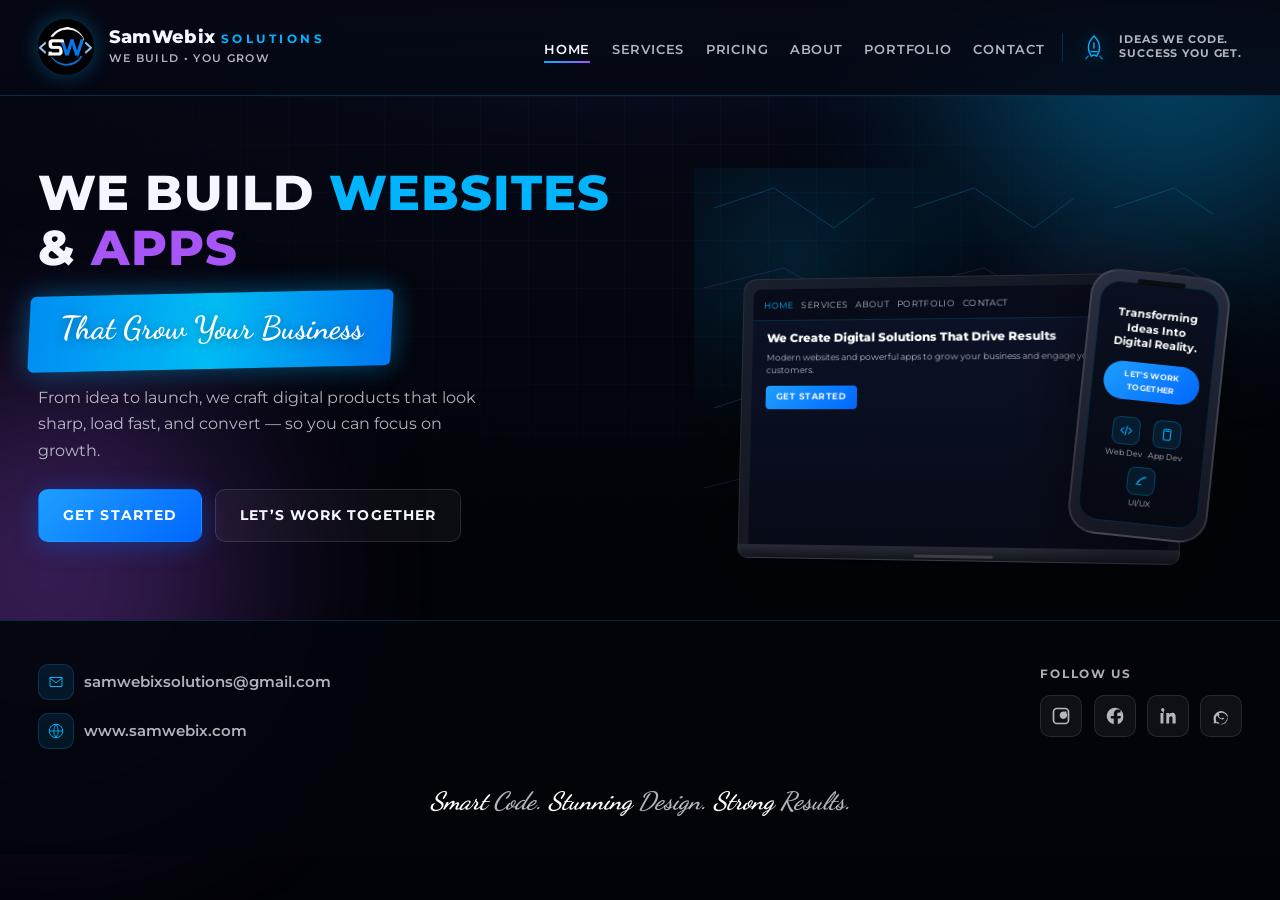
<file: index.html>
<!DOCTYPE html>
<html lang="en">
  <head>
    <meta charset="UTF-8" />
    <meta name="viewport" content="width=device-width, initial-scale=1.0" />
    <meta
      name="description"
      content="SamWebix Solutions — We build websites and apps that grow your business."
    />
    <meta name="theme-color" content="#050814" />
    <title>SamWebix Solutions | We Build • You Grow</title>
    <link rel="preconnect" href="https://fonts.googleapis.com" />
    <link rel="preconnect" href="https://fonts.gstatic.com" crossorigin />
    <link
      href="https://fonts.googleapis.com/css2?family=Dancing+Script:wght@600;700&family=Montserrat:ital,wght@0,400;0,500;0,600;0,700;0,800;1,400&display=swap"
      rel="stylesheet"
    />
    <link rel="stylesheet" href="assets/css/base.css" />
    <link rel="stylesheet" href="assets/css/home.css" />
    <link rel="icon" href="assets/images/logo.jpeg" type="image/jpeg" />
  </head>
  <body>
    <a class="skip-link" href="#main">Skip to content</a>

    <div class="bg-grid" aria-hidden="true"></div>
    <div class="bg-glow bg-glow--1" aria-hidden="true"></div>
    <div class="bg-glow bg-glow--2" aria-hidden="true"></div>

    <header class="site-header">
      <div class="container header-inner">
        <a class="brand" href="index.html" aria-label="SamWebix Solutions home">
          <img class="brand__logo" src="assets/images/logo.jpeg" width="56" height="56" alt="" />
          <div class="brand__text">
            <span class="brand__name">SamWebix <span class="brand__accent">SOLUTIONS</span></span>
            <span class="brand__tagline">WE BUILD • YOU GROW</span>
          </div>
        </a>

        <button
          type="button"
          class="nav-toggle"
          aria-expanded="false"
          aria-controls="site-nav"
          aria-label="Open menu"
        >
          <span></span><span></span><span></span>
        </button>

        <nav id="site-nav" class="site-nav" aria-label="Primary">
          <ul class="nav-list">
            <li><a href="index.html" aria-current="page">Home</a></li>
            <li><a href="services.html">Services</a></li>
            <li><a href="pricing.html">Pricing</a></li>
            <li><a href="about.html">About</a></li>
            <li><a href="portfolio.html">Portfolio</a></li>
            <li><a href="contact.html">Contact</a></li>
          </ul>
        </nav>

        <div class="header-rocket" aria-hidden="true">
          <svg class="header-rocket__icon" viewBox="0 0 24 24" fill="none" xmlns="http://www.w3.org/2000/svg">
            <path
              d="M12 2.5s4.8 4.5 4.8 10c0 2-.6 3.8-1.4 5.2l-1.2 2.2-2.2-1.1-2.2 1.1-1.2-2.2c-.8-1.4-1.4-3.2-1.4-5.2 0-5.5 4.8-10 4.8-10z"
              stroke="currentColor"
              stroke-width="1.2"
              stroke-linejoin="round"
            />
            <path d="M12 8.5V13M9.5 16h5" stroke="currentColor" stroke-width="1.2" stroke-linecap="round" />
            <path d="M7 20l-2 2M17 20l2 2" stroke="currentColor" stroke-width="1.2" stroke-linecap="round" opacity="0.7" />
          </svg>
          <p class="header-rocket__text">IDEAS WE CODE.<br />SUCCESS YOU GET.</p>
        </div>
      </div>
    </header>

    <main id="main">
      <section class="hero">
        <div class="container hero__grid">
          <div class="hero__copy">
            <h1 class="hero__title">
              WE BUILD <span class="text-cyan">WEBSITES</span> &amp;
              <span class="text-purple">APPS</span>
            </h1>
            <div class="hero__ribbon-wrap">
              <div class="hero__ribbon" role="presentation"></div>
              <p class="hero__script">That Grow Your Business</p>
            </div>
            <p class="hero__lead">
              From idea to launch, we craft digital products that look sharp, load fast, and convert —
              so you can focus on growth.
            </p>
            <div class="hero__actions">
              <a class="btn btn--primary btn--glow" href="contact.html">Get Started</a>
              <a class="btn btn--ghost" href="https://wa.me/919848948945?text=Hello%20SamWebix%20Solutions%2C%0A%0AI'm%20reaching%20out%20from%20your%20website%20and%20would%20like%20to%20discuss%20a%20project.%20Please%20let%20me%20know%20when%20you%20are%20available%20to%20connect.%0A%0AThank%20you." target="_blank" rel="noopener noreferrer"
                >Let’s Work Together</a
              >
            </div>
          </div>

          <div class="hero__devices" aria-label="Product preview">
            <div class="constellation" aria-hidden="true"></div>
            <div class="device-laptop">
              <div class="device-laptop__lid">
                <div class="device-laptop__screen">
                  <div class="mock-site">
                    <div class="mock-site__nav">
                      <span>Home</span><span>Services</span><span>About</span><span>Portfolio</span
                      ><span>Contact</span>
                    </div>
                    <div class="mock-site__body">
                      <h2 class="mock-site__h">We Create Digital Solutions That Drive Results</h2>
                      <p class="mock-site__p">
                        Modern websites and powerful apps to grow your business and engage your customers.
                      </p>
                      <span class="mock-site__cta">Get Started</span>
                    </div>
                  </div>
                </div>
              </div>
              <div class="device-laptop__base"></div>
            </div>

            <div class="device-phone">
              <div class="device-phone__frame">
                <div class="device-phone__notch"></div>
                <div class="device-phone__screen">
                  <p class="device-phone__headline">Transforming Ideas Into Digital Reality.</p>
                  <span class="device-phone__btn">Let’s Work Together</span>
                  <div class="device-phone__icons">
                    <div class="mini-svc">
                      <span class="mini-svc__ic mini-svc__ic--svg" aria-hidden="true">
                        <svg viewBox="0 0 16 16" fill="none">
                          <path d="M5 5L2 8l3 3M11 5l3 3-3 3M9 3l-2 10" stroke="currentColor" stroke-width="1.2" stroke-linecap="round" />
                        </svg>
                      </span>
                      <span>Web Dev</span>
                    </div>
                    <div class="mini-svc">
                      <span class="mini-svc__ic mini-svc__ic--svg" aria-hidden="true">
                        <svg viewBox="0 0 16 16" fill="none">
                          <rect x="4" y="2" width="8" height="12" rx="1.5" stroke="currentColor" stroke-width="1.2" />
                          <path d="M6 4h4" stroke="currentColor" stroke-width="1.2" stroke-linecap="round" />
                        </svg>
                      </span>
                      <span>App Dev</span>
                    </div>
                    <div class="mini-svc">
                      <span class="mini-svc__ic mini-svc__ic--svg" aria-hidden="true">
                        <svg viewBox="0 0 16 16" fill="none">
                          <path d="M3 12c3-6 6-8 10-9M3 12l2-4M5 12h3" stroke="currentColor" stroke-width="1.2" stroke-linecap="round" />
                        </svg>
                      </span>
                      <span>UI/UX</span>
                    </div>
                  </div>
                </div>
              </div>
            </div>
          </div>
        </div>
      </section>
    </main>

    <footer class="site-footer">
      <div class="container footer__grid">
        <div class="footer__contact">
          <a
            class="footer__link"
            href="mailto:samwebixsolutions@gmail.com?subject=Website%20inquiry%20%E2%80%93%20SamWebix%20Solutions&amp;body=Hello%20SamWebix%20Solutions%2C%0A%0AI'm%20writing%20via%20your%20website%20and%20would%20like%20to%20discuss%20a%20potential%20project%20(website%2C%20app%2C%20or%20design).%20Please%20reply%20at%20your%20convenience%20with%20next%20steps%20or%20available%20times%20for%20a%20brief%20call.%0A%0AThank%20you%2C"
          >
            <span class="footer__link-icon" aria-hidden="true">
              <svg viewBox="0 0 24 24" fill="none">
                <path d="M4 6h16v12H4V6z" stroke="currentColor" stroke-width="1.3" />
                <path d="M4 7l8 6 8-6" stroke="currentColor" stroke-width="1.3" stroke-linecap="round" />
              </svg>
            </span>
            samwebixsolutions@gmail.com
          </a>
          <a class="footer__link" href="https://www.samwebix.com/" target="_blank" rel="noopener noreferrer">
            <span class="footer__link-icon" aria-hidden="true">
              <svg viewBox="0 0 24 24" fill="none">
                <circle cx="12" cy="12" r="9" stroke="currentColor" stroke-width="1.3" />
                <path d="M3 12h18M12 3a15 15 0 010 18M12 3a15 15 0 000 18" stroke="currentColor" stroke-width="1.2" />
              </svg>
            </span>
            www.samwebix.com
          </a>
        </div>
        <div class="footer__social">
          <span class="footer__social-label">Follow us</span>
          <ul class="social-list">
            <li>
              <a href="https://www.instagram.com/samwebix?igsh=MXg0NHg5MmQ2bDRzcQ==" target="_blank" rel="noopener noreferrer" aria-label="Instagram"
                ><svg viewBox="0 0 24 24" fill="currentColor" aria-hidden="true">
                  <path
                    d="M7 2h10a5 5 0 015 5v10a5 5 0 01-5 5H7a5 5 0 01-5-5V7a5 5 0 015-5zm0 2a3 3 0 00-3 3v10a3 3 0 003 3h10a3 3 0 003-3V7a3 3 0 00-3-3H7zm5 3.5A4.5 4.5 0 1110.5 12 4.5 4.5 0 0112 7.5zM17.5 6.3a1.2 1.2 0 11-1.2 1.2 1.2 1.2 0 011.2-1.2z"
                  /></svg
              ></a>
            </li>
            <li>
              <a href="https://www.facebook.com/" target="_blank" rel="noopener noreferrer" aria-label="Facebook"
                ><svg viewBox="0 0 24 24" fill="currentColor" aria-hidden="true">
                  <path
                    d="M22 12a10 10 0 10-11.5 9.9v-7H7v-3h3.5V9.5c0-3.4 2-5.3 5.1-5.3 1.5 0 3 .3 3 .3v3.3h-1.7c-1.7 0-2.2 1-2.2 2.1V12H19l-.5 3h-3.1v7A10 10 0 0022 12z"
                  /></svg
              ></a>
            </li>
            <li>
              <a href="https://www.linkedin.com/" target="_blank" rel="noopener noreferrer" aria-label="LinkedIn"
                ><svg viewBox="0 0 24 24" fill="currentColor" aria-hidden="true">
                  <path
                    d="M6.5 8.5H3V21h3.5V8.5zM4.8 6.3a2 2 0 112-.1 2 2 0 01.1 2.1zM21 21h-3.6v-5.6c0-1.3 0-3-1.8-3-1.9 0-2.2 1.4-2.2 2.9V21H10V8.5h3.4v1.6h.1c.5-.9 1.6-1.9 3.4-1.9 3.6 0 4.3 2.4 4.3 5.5V21z"
                  /></svg
              ></a>
            </li>
            <li>
              <a href="https://wa.me/919848948945?text=Hello%20SamWebix%20Solutions%2C%0A%0AI'm%20reaching%20out%20from%20your%20website%20and%20would%20like%20to%20discuss%20a%20project.%20Please%20let%20me%20know%20when%20you%20are%20available%20to%20connect.%0A%0AThank%20you." target="_blank" rel="noopener noreferrer" aria-label="WhatsApp"
                ><svg viewBox="0 0 24 24" fill="currentColor" aria-hidden="true">
                  <path
                    d="M20.5 12.2A8.5 8.5 0 003.6 18L3 21l3.1-.6a8.4 8.4 0 004.7 1.4h.4a8.5 8.5 0 008.3-8.6zM12 20.2h-.3a7 7 0 01-3.6-1l-.3-.2-1.8.4.4-1.7-.2-.3a7 7 0 111.8 2.8zm4-5.5c-.2-.1-1.3-.7-1.5-.7s-.3-.1-.5.1-.6.7-.8.9-.3.2-.5.1a6.6 6.6 0 01-2-1.2 7.3 7.3 0 01-1.4-1.7c-.1-.3 0-.4.1-.5l.3-.3.4-.5c.1-.1.1-.3 0-.4l-.7-1.7c-.2-.5-.4-.4-.5-.4h-.4a1 1 0 00-.7.3 2.1 2.1 0 00-.7 1.6 3.7 3.7 0 00.8 2 8.5 8.5 0 003.8 3.4c.5.2.9.3 1.2.4a2.8 2.8 0 001.3 0c.4-.1 1.3-.5 1.5-1s.1-.9 0-1z"
                  /></svg
              ></a>
            </li>
          </ul>
        </div>
      </div>
      <p class="footer__tagline">
        <span class="footer__tagline-script"><span class="text-white">Smart</span> Code.</span>
        <span class="footer__tagline-script"><span class="text-white">Stunning</span> Design.</span>
        <span class="footer__tagline-script"><span class="text-white">Strong</span> Results.</span>
      </p>
    </footer>

    <script src="assets/js/main.js" defer></script>
  </body>
</html>
</file>
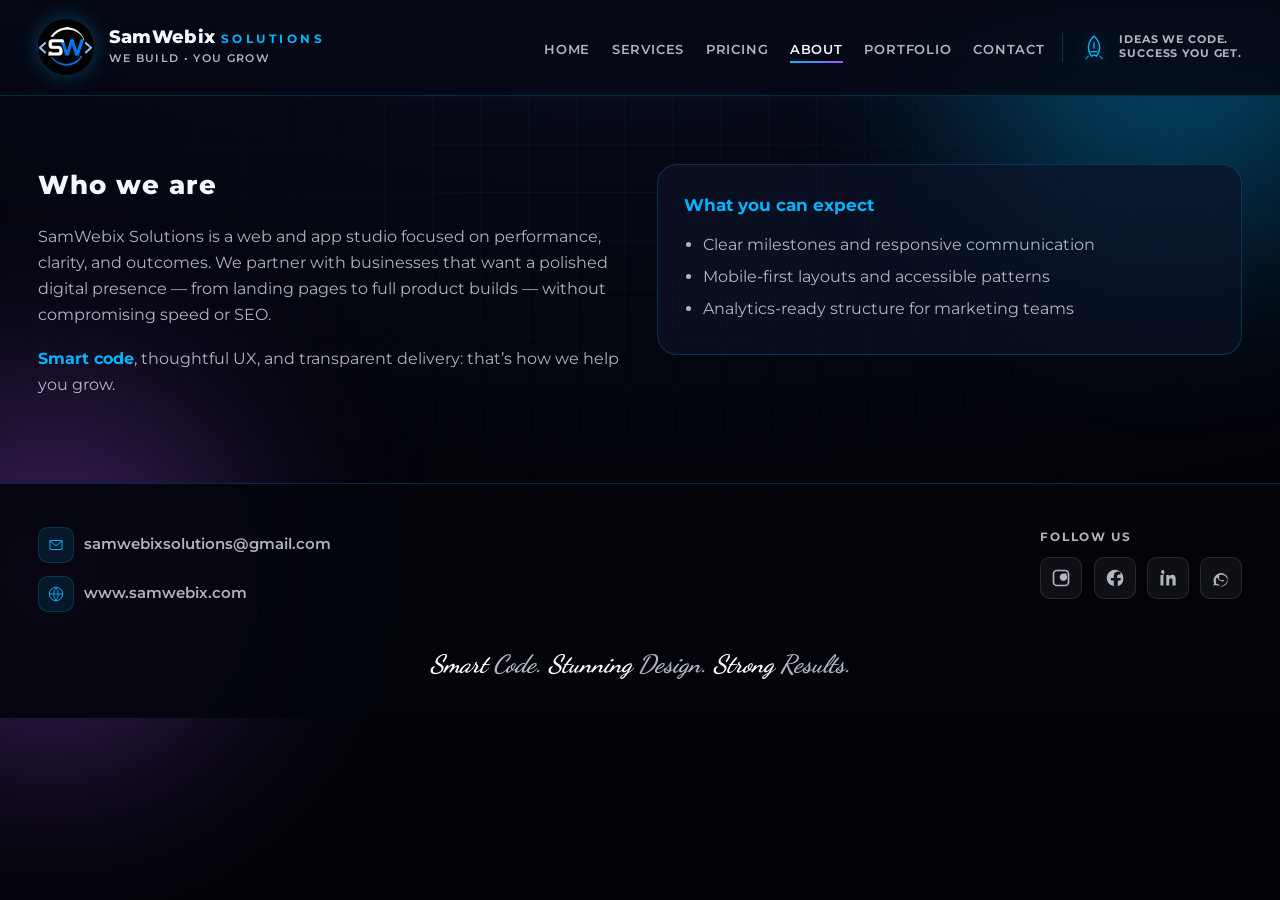
<file: about.html>
<!DOCTYPE html>
<html lang="en">
  <head>
    <meta charset="UTF-8" />
    <meta name="viewport" content="width=device-width, initial-scale=1.0" />
    <meta name="description" content="About SamWebix Solutions — web and app studio focused on performance and outcomes." />
    <meta name="theme-color" content="#050814" />
    <title>About | SamWebix Solutions</title>
    <link rel="preconnect" href="https://fonts.googleapis.com" />
    <link rel="preconnect" href="https://fonts.gstatic.com" crossorigin />
    <link
      href="https://fonts.googleapis.com/css2?family=Dancing+Script:wght@600;700&family=Montserrat:ital,wght@0,400;0,500;0,600;0,700;0,800;1,400&display=swap"
      rel="stylesheet"
    />
    <link rel="stylesheet" href="assets/css/base.css" />
    <link rel="stylesheet" href="assets/css/about.css" />
    <link rel="icon" href="assets/images/logo.jpeg" type="image/jpeg" />
  </head>
  <body>
    <a class="skip-link" href="#main">Skip to content</a>

    <div class="bg-grid" aria-hidden="true"></div>
    <div class="bg-glow bg-glow--1" aria-hidden="true"></div>
    <div class="bg-glow bg-glow--2" aria-hidden="true"></div>

    <header class="site-header">
      <div class="container header-inner">
        <a class="brand" href="index.html" aria-label="SamWebix Solutions home">
          <img class="brand__logo" src="assets/images/logo.jpeg" width="56" height="56" alt="" />
          <div class="brand__text">
            <span class="brand__name">SamWebix <span class="brand__accent">SOLUTIONS</span></span>
            <span class="brand__tagline">WE BUILD • YOU GROW</span>
          </div>
        </a>

        <button type="button" class="nav-toggle" aria-expanded="false" aria-controls="site-nav" aria-label="Open menu">
          <span></span><span></span><span></span>
        </button>

        <nav id="site-nav" class="site-nav" aria-label="Primary">
          <ul class="nav-list">
            <li><a href="index.html">Home</a></li>
            <li><a href="services.html">Services</a></li>
            <li><a href="pricing.html">Pricing</a></li>
            <li><a href="about.html" aria-current="page">About</a></li>
            <li><a href="portfolio.html">Portfolio</a></li>
            <li><a href="contact.html">Contact</a></li>
          </ul>
        </nav>

        <div class="header-rocket" aria-hidden="true">
          <svg class="header-rocket__icon" viewBox="0 0 24 24" fill="none" xmlns="http://www.w3.org/2000/svg">
            <path
              d="M12 2.5s4.8 4.5 4.8 10c0 2-.6 3.8-1.4 5.2l-1.2 2.2-2.2-1.1-2.2 1.1-1.2-2.2c-.8-1.4-1.4-3.2-1.4-5.2 0-5.5 4.8-10 4.8-10z"
              stroke="currentColor"
              stroke-width="1.2"
              stroke-linejoin="round"
            />
            <path d="M12 8.5V13M9.5 16h5" stroke="currentColor" stroke-width="1.2" stroke-linecap="round" />
            <path d="M7 20l-2 2M17 20l2 2" stroke="currentColor" stroke-width="1.2" stroke-linecap="round" opacity="0.7" />
          </svg>
          <p class="header-rocket__text">IDEAS WE CODE.<br />SUCCESS YOU GET.</p>
        </div>
      </div>
    </header>

    <main id="main">
      <section class="section about">
        <div class="container about__grid">
          <div>
            <h1 class="section__heading">Who we are</h1>
            <p class="about__p">
              SamWebix Solutions is a web and app studio focused on performance, clarity, and outcomes. We partner
              with businesses that want a polished digital presence — from landing pages to full product builds —
              without compromising speed or SEO.
            </p>
            <p class="about__p">
              <strong class="text-cyan">Smart code</strong>, thoughtful UX, and transparent delivery: that’s how we
              help you grow.
            </p>
          </div>
          <div class="about__panel">
            <h2 class="about__panel-title">What you can expect</h2>
            <ul class="about__list">
              <li>Clear milestones and responsive communication</li>
              <li>Mobile-first layouts and accessible patterns</li>
              <li>Analytics-ready structure for marketing teams</li>
            </ul>
          </div>
        </div>
      </section>
    </main>

    <footer class="site-footer">
      <div class="container footer__grid">
        <div class="footer__contact">
          <a
            class="footer__link"
            href="mailto:samwebixsolutions@gmail.com?subject=Website%20inquiry%20%E2%80%93%20SamWebix%20Solutions&amp;body=Hello%20SamWebix%20Solutions%2C%0A%0AI'm%20writing%20via%20your%20website%20and%20would%20like%20to%20discuss%20a%20potential%20project%20(website%2C%20app%2C%20or%20design).%20Please%20reply%20at%20your%20convenience%20with%20next%20steps%20or%20available%20times%20for%20a%20brief%20call.%0A%0AThank%20you%2C"
          >
            <span class="footer__link-icon" aria-hidden="true">
              <svg viewBox="0 0 24 24" fill="none">
                <path d="M4 6h16v12H4V6z" stroke="currentColor" stroke-width="1.3" />
                <path d="M4 7l8 6 8-6" stroke="currentColor" stroke-width="1.3" stroke-linecap="round" />
              </svg>
            </span>
            samwebixsolutions@gmail.com
          </a>
          <a class="footer__link" href="https://www.samwebix.com/" target="_blank" rel="noopener noreferrer">
            <span class="footer__link-icon" aria-hidden="true">
              <svg viewBox="0 0 24 24" fill="none">
                <circle cx="12" cy="12" r="9" stroke="currentColor" stroke-width="1.3" />
                <path d="M3 12h18M12 3a15 15 0 010 18M12 3a15 15 0 000 18" stroke="currentColor" stroke-width="1.2" />
              </svg>
            </span>
            www.samwebix.com
          </a>
        </div>
        <div class="footer__social">
          <span class="footer__social-label">Follow us</span>
          <ul class="social-list">
            <li>
              <a href="https://www.instagram.com/" target="_blank" rel="noopener noreferrer" aria-label="Instagram"
                ><svg viewBox="0 0 24 24" fill="currentColor" aria-hidden="true">
                  <path
                    d="M7 2h10a5 5 0 015 5v10a5 5 0 01-5 5H7a5 5 0 01-5-5V7a5 5 0 015-5zm0 2a3 3 0 00-3 3v10a3 3 0 003 3h10a3 3 0 003-3V7a3 3 0 00-3-3H7zm5 3.5A4.5 4.5 0 1110.5 12 4.5 4.5 0 0112 7.5zM17.5 6.3a1.2 1.2 0 11-1.2 1.2 1.2 1.2 0 011.2-1.2z"
                  /></svg
              ></a>
            </li>
            <li>
              <a href="https://www.facebook.com/" target="_blank" rel="noopener noreferrer" aria-label="Facebook"
                ><svg viewBox="0 0 24 24" fill="currentColor" aria-hidden="true">
                  <path
                    d="M22 12a10 10 0 10-11.5 9.9v-7H7v-3h3.5V9.5c0-3.4 2-5.3 5.1-5.3 1.5 0 3 .3 3 .3v3.3h-1.7c-1.7 0-2.2 1-2.2 2.1V12H19l-.5 3h-3.1v7A10 10 0 0022 12z"
                  /></svg
              ></a>
            </li>
            <li>
              <a href="https://www.linkedin.com/" target="_blank" rel="noopener noreferrer" aria-label="LinkedIn"
                ><svg viewBox="0 0 24 24" fill="currentColor" aria-hidden="true">
                  <path
                    d="M6.5 8.5H3V21h3.5V8.5zM4.8 6.3a2 2 0 112-.1 2 2 0 01.1 2.1zM21 21h-3.6v-5.6c0-1.3 0-3-1.8-3-1.9 0-2.2 1.4-2.2 2.9V21H10V8.5h3.4v1.6h.1c.5-.9 1.6-1.9 3.4-1.9 3.6 0 4.3 2.4 4.3 5.5V21z"
                  /></svg
              ></a>
            </li>
            <li>
              <a href="https://wa.me/919848948945?text=Hello%20SamWebix%20Solutions%2C%0A%0AI'm%20reaching%20out%20from%20your%20website%20and%20would%20like%20to%20discuss%20a%20project.%20Please%20let%20me%20know%20when%20you%20are%20available%20to%20connect.%0A%0AThank%20you." target="_blank" rel="noopener noreferrer" aria-label="WhatsApp"
                ><svg viewBox="0 0 24 24" fill="currentColor" aria-hidden="true">
                  <path
                    d="M20.5 12.2A8.5 8.5 0 003.6 18L3 21l3.1-.6a8.4 8.4 0 004.7 1.4h.4a8.5 8.5 0 008.3-8.6zM12 20.2h-.3a7 7 0 01-3.6-1l-.3-.2-1.8.4.4-1.7-.2-.3a7 7 0 111.8 2.8zm4-5.5c-.2-.1-1.3-.7-1.5-.7s-.3-.1-.5.1-.6.7-.8.9-.3.2-.5.1a6.6 6.6 0 01-2-1.2 7.3 7.3 0 01-1.4-1.7c-.1-.3 0-.4.1-.5l.3-.3.4-.5c.1-.1.1-.3 0-.4l-.7-1.7c-.2-.5-.4-.4-.5-.4h-.4a1 1 0 00-.7.3 2.1 2.1 0 00-.7 1.6 3.7 3.7 0 00.8 2 8.5 8.5 0 003.8 3.4c.5.2.9.3 1.2.4a2.8 2.8 0 001.3 0c.4-.1 1.3-.5 1.5-1s.1-.9 0-1z"
                  /></svg
              ></a>
            </li>
          </ul>
        </div>
      </div>
      <p class="footer__tagline">
        <span class="footer__tagline-script"><span class="text-white">Smart</span> Code.</span>
        <span class="footer__tagline-script"><span class="text-white">Stunning</span> Design.</span>
        <span class="footer__tagline-script"><span class="text-white">Strong</span> Results.</span>
      </p>
    </footer>

    <script src="assets/js/main.js" defer></script>
  </body>
</html>
</file>
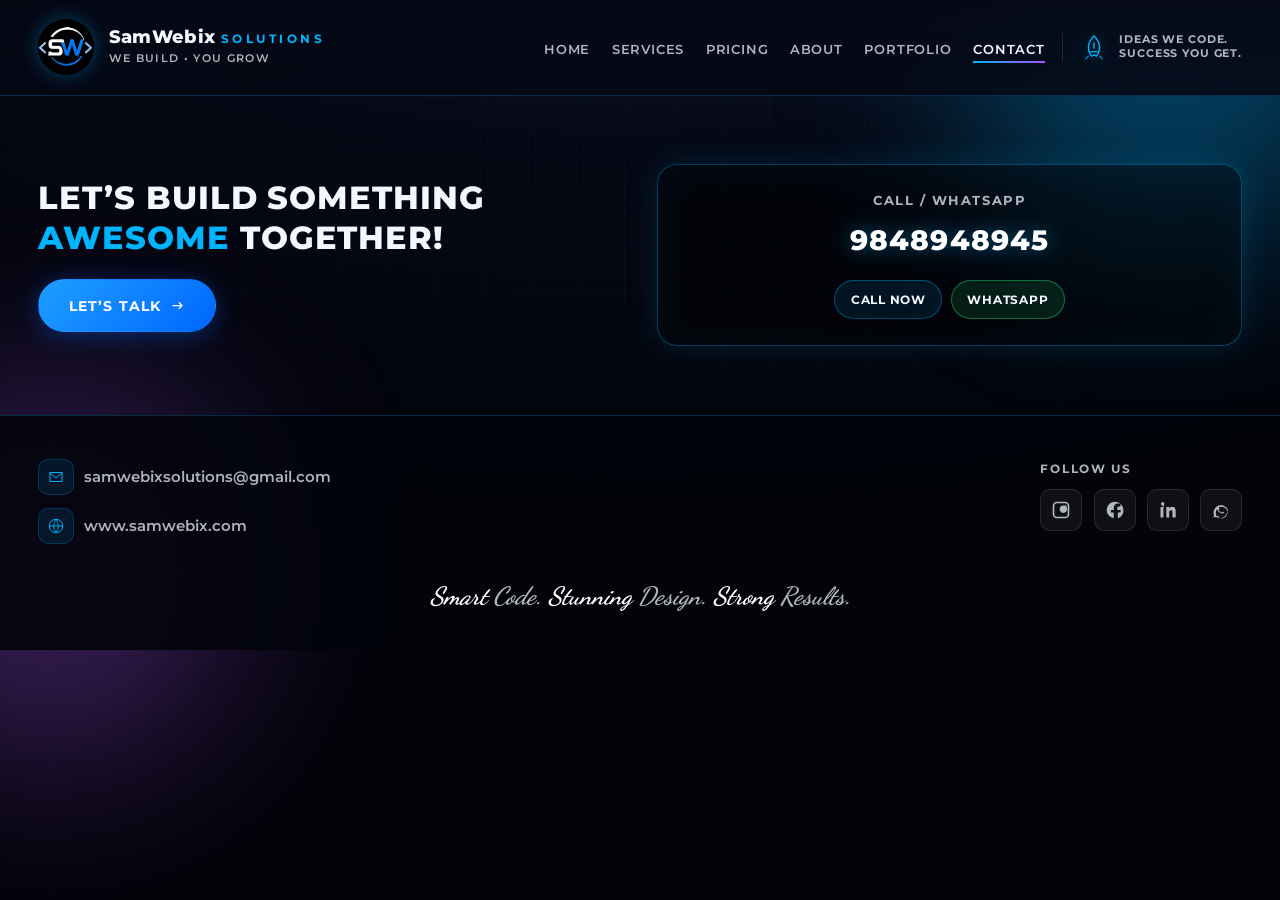
<file: contact.html>
<!DOCTYPE html>
<html lang="en">
  <head>
    <meta charset="UTF-8" />
    <meta name="viewport" content="width=device-width, initial-scale=1.0" />
    <meta name="description" content="Contact SamWebix — call, WhatsApp, or email to start your project." />
    <meta name="theme-color" content="#050814" />
    <title>Contact | SamWebix Solutions</title>
    <link rel="preconnect" href="https://fonts.googleapis.com" />
    <link rel="preconnect" href="https://fonts.gstatic.com" crossorigin />
    <link
      href="https://fonts.googleapis.com/css2?family=Dancing+Script:wght@600;700&family=Montserrat:ital,wght@0,400;0,500;0,600;0,700;0,800;1,400&display=swap"
      rel="stylesheet"
    />
    <link rel="stylesheet" href="assets/css/base.css" />
    <link rel="stylesheet" href="assets/css/contact.css" />
    <link rel="icon" href="assets/images/logo.jpeg" type="image/jpeg" />
  </head>
  <body>
    <a class="skip-link" href="#main">Skip to content</a>

    <div class="bg-grid" aria-hidden="true"></div>
    <div class="bg-glow bg-glow--1" aria-hidden="true"></div>
    <div class="bg-glow bg-glow--2" aria-hidden="true"></div>

    <header class="site-header">
      <div class="container header-inner">
        <a class="brand" href="index.html" aria-label="SamWebix Solutions home">
          <img class="brand__logo" src="assets/images/logo.jpeg" width="56" height="56" alt="" />
          <div class="brand__text">
            <span class="brand__name">SamWebix <span class="brand__accent">SOLUTIONS</span></span>
            <span class="brand__tagline">WE BUILD • YOU GROW</span>
          </div>
        </a>

        <button type="button" class="nav-toggle" aria-expanded="false" aria-controls="site-nav" aria-label="Open menu">
          <span></span><span></span><span></span>
        </button>

        <nav id="site-nav" class="site-nav" aria-label="Primary">
          <ul class="nav-list">
            <li><a href="index.html">Home</a></li>
            <li><a href="services.html">Services</a></li>
            <li><a href="pricing.html">Pricing</a></li>
            <li><a href="about.html">About</a></li>
            <li><a href="portfolio.html">Portfolio</a></li>
            <li><a href="contact.html" aria-current="page">Contact</a></li>
          </ul>
        </nav>

        <div class="header-rocket" aria-hidden="true">
          <svg class="header-rocket__icon" viewBox="0 0 24 24" fill="none" xmlns="http://www.w3.org/2000/svg">
            <path
              d="M12 2.5s4.8 4.5 4.8 10c0 2-.6 3.8-1.4 5.2l-1.2 2.2-2.2-1.1-2.2 1.1-1.2-2.2c-.8-1.4-1.4-3.2-1.4-5.2 0-5.5 4.8-10 4.8-10z"
              stroke="currentColor"
              stroke-width="1.2"
              stroke-linejoin="round"
            />
            <path d="M12 8.5V13M9.5 16h5" stroke="currentColor" stroke-width="1.2" stroke-linecap="round" />
            <path d="M7 20l-2 2M17 20l2 2" stroke="currentColor" stroke-width="1.2" stroke-linecap="round" opacity="0.7" />
          </svg>
          <p class="header-rocket__text">IDEAS WE CODE.<br />SUCCESS YOU GET.</p>
        </div>
      </div>
    </header>

    <main id="main">
      <section class="section cta">
        <div class="container cta__grid">
          <div class="cta__primary">
            <h1 class="cta__title">LET’S BUILD SOMETHING <span class="text-cyan">AWESOME</span> TOGETHER!</h1>
            <div class="cta__row">
              <a
                class="btn btn--primary btn--pill btn--glow"
                href="mailto:samwebixsolutions@gmail.com?subject=Website%20inquiry%20%E2%80%93%20SamWebix%20Solutions&amp;body=Hello%20SamWebix%20Solutions%2C%0A%0AI'm%20writing%20via%20your%20website%20and%20would%20like%20to%20discuss%20a%20potential%20project%20(website%2C%20app%2C%20or%20design).%20Please%20reply%20at%20your%20convenience%20with%20next%20steps%20or%20available%20times%20for%20a%20brief%20call.%0A%0AThank%20you%2C"
              >
                LET’S TALK
                <svg class="btn__arrow" viewBox="0 0 20 20" fill="none" aria-hidden="true">
                  <path
                    d="M4 10h12M12 6l4 4-4 4"
                    stroke="currentColor"
                    stroke-width="1.6"
                    stroke-linecap="round"
                    stroke-linejoin="round"
                  />
                </svg>
              </a>
            </div>
          </div>
          <div class="cta__phone-card">
            <p class="cta__phone-label">Call / WhatsApp</p>
            <a class="cta__phone-number" href="tel:+919848948945">9848948945</a>
            <div class="cta__phone-actions">
              <a class="link-chip" href="tel:+919848948945">Call now</a>
              <a class="link-chip link-chip--wa" href="https://wa.me/919848948945?text=Hello%20SamWebix%20Solutions%2C%0A%0AI'm%20reaching%20out%20from%20your%20website%20and%20would%20like%20to%20discuss%20a%20project.%20Please%20let%20me%20know%20when%20you%20are%20available%20to%20connect.%0A%0AThank%20you." target="_blank" rel="noopener noreferrer"
                >WhatsApp</a
              >
            </div>
          </div>
        </div>
      </section>
    </main>

    <footer class="site-footer">
      <div class="container footer__grid">
        <div class="footer__contact">
          <a
            class="footer__link"
            href="mailto:samwebixsolutions@gmail.com?subject=Website%20inquiry%20%E2%80%93%20SamWebix%20Solutions&amp;body=Hello%20SamWebix%20Solutions%2C%0A%0AI'm%20writing%20via%20your%20website%20and%20would%20like%20to%20discuss%20a%20potential%20project%20(website%2C%20app%2C%20or%20design).%20Please%20reply%20at%20your%20convenience%20with%20next%20steps%20or%20available%20times%20for%20a%20brief%20call.%0A%0AThank%20you%2C"
          >
            <span class="footer__link-icon" aria-hidden="true">
              <svg viewBox="0 0 24 24" fill="none">
                <path d="M4 6h16v12H4V6z" stroke="currentColor" stroke-width="1.3" />
                <path d="M4 7l8 6 8-6" stroke="currentColor" stroke-width="1.3" stroke-linecap="round" />
              </svg>
            </span>
            samwebixsolutions@gmail.com
          </a>
          <a class="footer__link" href="https://www.samwebix.com/" target="_blank" rel="noopener noreferrer">
            <span class="footer__link-icon" aria-hidden="true">
              <svg viewBox="0 0 24 24" fill="none">
                <circle cx="12" cy="12" r="9" stroke="currentColor" stroke-width="1.3" />
                <path d="M3 12h18M12 3a15 15 0 010 18M12 3a15 15 0 000 18" stroke="currentColor" stroke-width="1.2" />
              </svg>
            </span>
            www.samwebix.com
          </a>
        </div>
        <div class="footer__social">
          <span class="footer__social-label">Follow us</span>
          <ul class="social-list">
            <li>
              <a href="https://www.instagram.com/" target="_blank" rel="noopener noreferrer" aria-label="Instagram"
                ><svg viewBox="0 0 24 24" fill="currentColor" aria-hidden="true">
                  <path
                    d="M7 2h10a5 5 0 015 5v10a5 5 0 01-5 5H7a5 5 0 01-5-5V7a5 5 0 015-5zm0 2a3 3 0 00-3 3v10a3 3 0 003 3h10a3 3 0 003-3V7a3 3 0 00-3-3H7zm5 3.5A4.5 4.5 0 1110.5 12 4.5 4.5 0 0112 7.5zM17.5 6.3a1.2 1.2 0 11-1.2 1.2 1.2 1.2 0 011.2-1.2z"
                  /></svg
              ></a>
            </li>
            <li>
              <a href="https://www.facebook.com/" target="_blank" rel="noopener noreferrer" aria-label="Facebook"
                ><svg viewBox="0 0 24 24" fill="currentColor" aria-hidden="true">
                  <path
                    d="M22 12a10 10 0 10-11.5 9.9v-7H7v-3h3.5V9.5c0-3.4 2-5.3 5.1-5.3 1.5 0 3 .3 3 .3v3.3h-1.7c-1.7 0-2.2 1-2.2 2.1V12H19l-.5 3h-3.1v7A10 10 0 0022 12z"
                  /></svg
              ></a>
            </li>
            <li>
              <a href="https://www.linkedin.com/" target="_blank" rel="noopener noreferrer" aria-label="LinkedIn"
                ><svg viewBox="0 0 24 24" fill="currentColor" aria-hidden="true">
                  <path
                    d="M6.5 8.5H3V21h3.5V8.5zM4.8 6.3a2 2 0 112-.1 2 2 0 01.1 2.1zM21 21h-3.6v-5.6c0-1.3 0-3-1.8-3-1.9 0-2.2 1.4-2.2 2.9V21H10V8.5h3.4v1.6h.1c.5-.9 1.6-1.9 3.4-1.9 3.6 0 4.3 2.4 4.3 5.5V21z"
                  /></svg
              ></a>
            </li>
            <li>
              <a href="https://wa.me/919848948945?text=Hello%20SamWebix%20Solutions%2C%0A%0AI'm%20reaching%20out%20from%20your%20website%20and%20would%20like%20to%20discuss%20a%20project.%20Please%20let%20me%20know%20when%20you%20are%20available%20to%20connect.%0A%0AThank%20you." target="_blank" rel="noopener noreferrer" aria-label="WhatsApp"
                ><svg viewBox="0 0 24 24" fill="currentColor" aria-hidden="true">
                  <path
                    d="M20.5 12.2A8.5 8.5 0 003.6 18L3 21l3.1-.6a8.4 8.4 0 004.7 1.4h.4a8.5 8.5 0 008.3-8.6zM12 20.2h-.3a7 7 0 01-3.6-1l-.3-.2-1.8.4.4-1.7-.2-.3a7 7 0 111.8 2.8zm4-5.5c-.2-.1-1.3-.7-1.5-.7s-.3-.1-.5.1-.6.7-.8.9-.3.2-.5.1a6.6 6.6 0 01-2-1.2 7.3 7.3 0 01-1.4-1.7c-.1-.3 0-.4.1-.5l.3-.3.4-.5c.1-.1.1-.3 0-.4l-.7-1.7c-.2-.5-.4-.4-.5-.4h-.4a1 1 0 00-.7.3 2.1 2.1 0 00-.7 1.6 3.7 3.7 0 00.8 2 8.5 8.5 0 003.8 3.4c.5.2.9.3 1.2.4a2.8 2.8 0 001.3 0c.4-.1 1.3-.5 1.5-1s.1-.9 0-1z"
                  /></svg
              ></a>
            </li>
          </ul>
        </div>
      </div>
      <p class="footer__tagline">
        <span class="footer__tagline-script"><span class="text-white">Smart</span> Code.</span>
        <span class="footer__tagline-script"><span class="text-white">Stunning</span> Design.</span>
        <span class="footer__tagline-script"><span class="text-white">Strong</span> Results.</span>
      </p>
    </footer>

    <script src="assets/js/main.js" defer></script>
  </body>
</html>
</file>
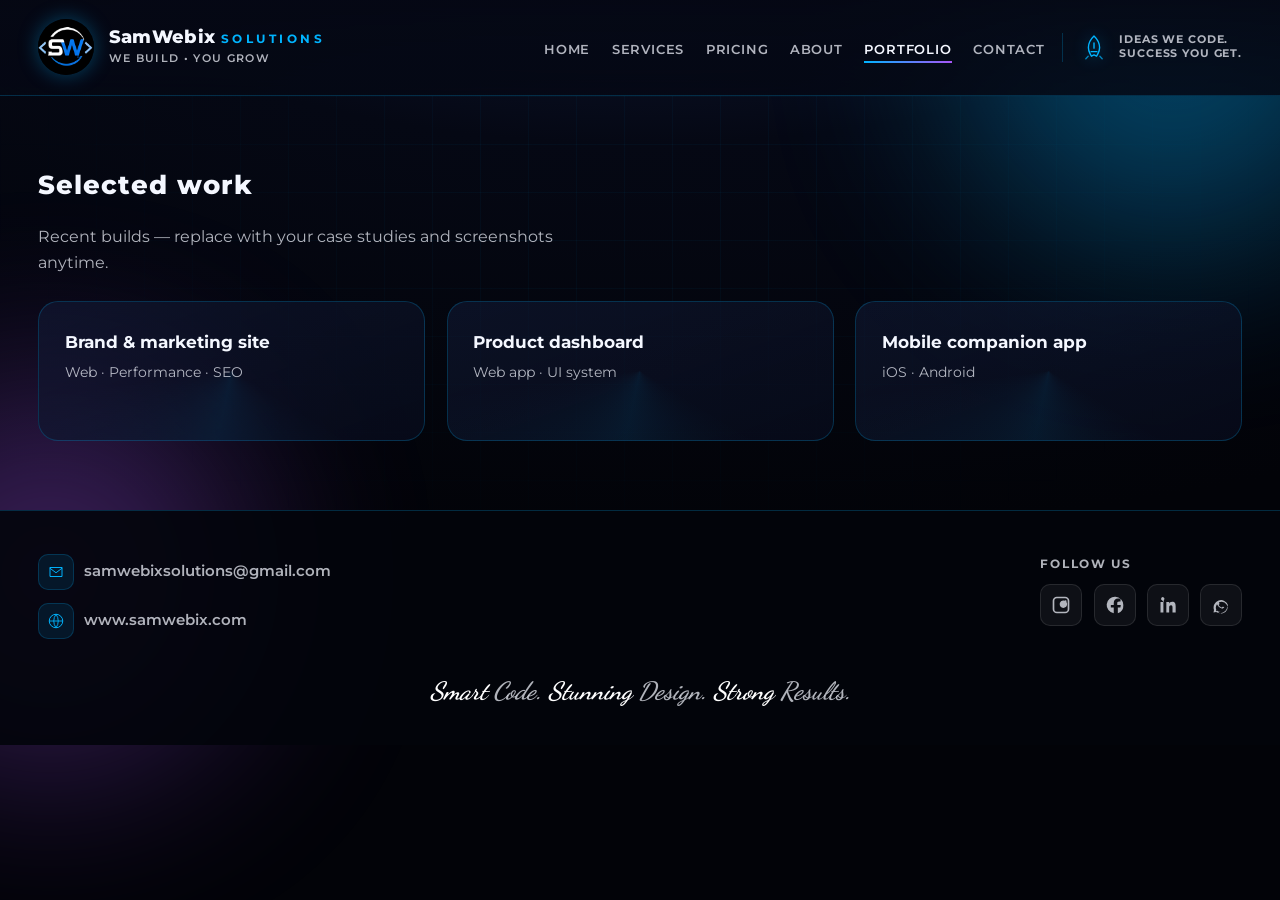
<file: portfolio.html>
<!DOCTYPE html>
<html lang="en">
  <head>
    <meta charset="UTF-8" />
    <meta name="viewport" content="width=device-width, initial-scale=1.0" />
    <meta name="description" content="SamWebix portfolio — selected web, app, and UI work." />
    <meta name="theme-color" content="#050814" />
    <title>Portfolio | SamWebix Solutions</title>
    <link rel="preconnect" href="https://fonts.googleapis.com" />
    <link rel="preconnect" href="https://fonts.gstatic.com" crossorigin />
    <link
      href="https://fonts.googleapis.com/css2?family=Dancing+Script:wght@600;700&family=Montserrat:ital,wght@0,400;0,500;0,600;0,700;0,800;1,400&display=swap"
      rel="stylesheet"
    />
    <link rel="stylesheet" href="assets/css/base.css" />
    <link rel="stylesheet" href="assets/css/portfolio.css" />
    <link rel="icon" href="assets/images/logo.jpeg" type="image/jpeg" />
  </head>
  <body>
    <a class="skip-link" href="#main">Skip to content</a>

    <div class="bg-grid" aria-hidden="true"></div>
    <div class="bg-glow bg-glow--1" aria-hidden="true"></div>
    <div class="bg-glow bg-glow--2" aria-hidden="true"></div>

    <header class="site-header">
      <div class="container header-inner">
        <a class="brand" href="index.html" aria-label="SamWebix Solutions home">
          <img class="brand__logo" src="assets/images/logo.jpeg" width="56" height="56" alt="" />
          <div class="brand__text">
            <span class="brand__name">SamWebix <span class="brand__accent">SOLUTIONS</span></span>
            <span class="brand__tagline">WE BUILD • YOU GROW</span>
          </div>
        </a>

        <button type="button" class="nav-toggle" aria-expanded="false" aria-controls="site-nav" aria-label="Open menu">
          <span></span><span></span><span></span>
        </button>

        <nav id="site-nav" class="site-nav" aria-label="Primary">
          <ul class="nav-list">
            <li><a href="index.html">Home</a></li>
            <li><a href="services.html">Services</a></li>
            <li><a href="pricing.html">Pricing</a></li>
            <li><a href="about.html">About</a></li>
            <li><a href="portfolio.html" aria-current="page">Portfolio</a></li>
            <li><a href="contact.html">Contact</a></li>
          </ul>
        </nav>

        <div class="header-rocket" aria-hidden="true">
          <svg class="header-rocket__icon" viewBox="0 0 24 24" fill="none" xmlns="http://www.w3.org/2000/svg">
            <path
              d="M12 2.5s4.8 4.5 4.8 10c0 2-.6 3.8-1.4 5.2l-1.2 2.2-2.2-1.1-2.2 1.1-1.2-2.2c-.8-1.4-1.4-3.2-1.4-5.2 0-5.5 4.8-10 4.8-10z"
              stroke="currentColor"
              stroke-width="1.2"
              stroke-linejoin="round"
            />
            <path d="M12 8.5V13M9.5 16h5" stroke="currentColor" stroke-width="1.2" stroke-linecap="round" />
            <path d="M7 20l-2 2M17 20l2 2" stroke="currentColor" stroke-width="1.2" stroke-linecap="round" opacity="0.7" />
          </svg>
          <p class="header-rocket__text">IDEAS WE CODE.<br />SUCCESS YOU GET.</p>
        </div>
      </div>
    </header>

    <main id="main">
      <section class="section portfolio">
        <div class="container">
          <h1 class="section__heading">Selected work</h1>
          <p class="portfolio__intro">Recent builds — replace with your case studies and screenshots anytime.</p>
          <div class="portfolio__grid">
            <article class="portfolio-card">
              <div class="portfolio-card__shine"></div>
              <h2 class="portfolio-card__title">Brand &amp; marketing site</h2>
              <p class="portfolio-card__meta">Web · Performance · SEO</p>
            </article>
            <article class="portfolio-card">
              <div class="portfolio-card__shine"></div>
              <h2 class="portfolio-card__title">Product dashboard</h2>
              <p class="portfolio-card__meta">Web app · UI system</p>
            </article>
            <article class="portfolio-card">
              <div class="portfolio-card__shine"></div>
              <h2 class="portfolio-card__title">Mobile companion app</h2>
              <p class="portfolio-card__meta">iOS · Android</p>
            </article>
          </div>
        </div>
      </section>
    </main>

    <footer class="site-footer">
      <div class="container footer__grid">
        <div class="footer__contact">
          <a
            class="footer__link"
            href="mailto:samwebixsolutions@gmail.com?subject=Website%20inquiry%20%E2%80%93%20SamWebix%20Solutions&amp;body=Hello%20SamWebix%20Solutions%2C%0A%0AI'm%20writing%20via%20your%20website%20and%20would%20like%20to%20discuss%20a%20potential%20project%20(website%2C%20app%2C%20or%20design).%20Please%20reply%20at%20your%20convenience%20with%20next%20steps%20or%20available%20times%20for%20a%20brief%20call.%0A%0AThank%20you%2C"
          >
            <span class="footer__link-icon" aria-hidden="true">
              <svg viewBox="0 0 24 24" fill="none">
                <path d="M4 6h16v12H4V6z" stroke="currentColor" stroke-width="1.3" />
                <path d="M4 7l8 6 8-6" stroke="currentColor" stroke-width="1.3" stroke-linecap="round" />
              </svg>
            </span>
            samwebixsolutions@gmail.com
          </a>
          <a class="footer__link" href="https://www.samwebix.com/" target="_blank" rel="noopener noreferrer">
            <span class="footer__link-icon" aria-hidden="true">
              <svg viewBox="0 0 24 24" fill="none">
                <circle cx="12" cy="12" r="9" stroke="currentColor" stroke-width="1.3" />
                <path d="M3 12h18M12 3a15 15 0 010 18M12 3a15 15 0 000 18" stroke="currentColor" stroke-width="1.2" />
              </svg>
            </span>
            www.samwebix.com
          </a>
        </div>
        <div class="footer__social">
          <span class="footer__social-label">Follow us</span>
          <ul class="social-list">
            <li>
              <a href="https://www.instagram.com/" target="_blank" rel="noopener noreferrer" aria-label="Instagram"
                ><svg viewBox="0 0 24 24" fill="currentColor" aria-hidden="true">
                  <path
                    d="M7 2h10a5 5 0 015 5v10a5 5 0 01-5 5H7a5 5 0 01-5-5V7a5 5 0 015-5zm0 2a3 3 0 00-3 3v10a3 3 0 003 3h10a3 3 0 003-3V7a3 3 0 00-3-3H7zm5 3.5A4.5 4.5 0 1110.5 12 4.5 4.5 0 0112 7.5zM17.5 6.3a1.2 1.2 0 11-1.2 1.2 1.2 1.2 0 011.2-1.2z"
                  /></svg
              ></a>
            </li>
            <li>
              <a href="https://www.facebook.com/" target="_blank" rel="noopener noreferrer" aria-label="Facebook"
                ><svg viewBox="0 0 24 24" fill="currentColor" aria-hidden="true">
                  <path
                    d="M22 12a10 10 0 10-11.5 9.9v-7H7v-3h3.5V9.5c0-3.4 2-5.3 5.1-5.3 1.5 0 3 .3 3 .3v3.3h-1.7c-1.7 0-2.2 1-2.2 2.1V12H19l-.5 3h-3.1v7A10 10 0 0022 12z"
                  /></svg
              ></a>
            </li>
            <li>
              <a href="https://www.linkedin.com/" target="_blank" rel="noopener noreferrer" aria-label="LinkedIn"
                ><svg viewBox="0 0 24 24" fill="currentColor" aria-hidden="true">
                  <path
                    d="M6.5 8.5H3V21h3.5V8.5zM4.8 6.3a2 2 0 112-.1 2 2 0 01.1 2.1zM21 21h-3.6v-5.6c0-1.3 0-3-1.8-3-1.9 0-2.2 1.4-2.2 2.9V21H10V8.5h3.4v1.6h.1c.5-.9 1.6-1.9 3.4-1.9 3.6 0 4.3 2.4 4.3 5.5V21z"
                  /></svg
              ></a>
            </li>
            <li>
              <a href="https://wa.me/919848948945?text=Hello%20SamWebix%20Solutions%2C%0A%0AI'm%20reaching%20out%20from%20your%20website%20and%20would%20like%20to%20discuss%20a%20project.%20Please%20let%20me%20know%20when%20you%20are%20available%20to%20connect.%0A%0AThank%20you." target="_blank" rel="noopener noreferrer" aria-label="WhatsApp"
                ><svg viewBox="0 0 24 24" fill="currentColor" aria-hidden="true">
                  <path
                    d="M20.5 12.2A8.5 8.5 0 003.6 18L3 21l3.1-.6a8.4 8.4 0 004.7 1.4h.4a8.5 8.5 0 008.3-8.6zM12 20.2h-.3a7 7 0 01-3.6-1l-.3-.2-1.8.4.4-1.7-.2-.3a7 7 0 111.8 2.8zm4-5.5c-.2-.1-1.3-.7-1.5-.7s-.3-.1-.5.1-.6.7-.8.9-.3.2-.5.1a6.6 6.6 0 01-2-1.2 7.3 7.3 0 01-1.4-1.7c-.1-.3 0-.4.1-.5l.3-.3.4-.5c.1-.1.1-.3 0-.4l-.7-1.7c-.2-.5-.4-.4-.5-.4h-.4a1 1 0 00-.7.3 2.1 2.1 0 00-.7 1.6 3.7 3.7 0 00.8 2 8.5 8.5 0 003.8 3.4c.5.2.9.3 1.2.4a2.8 2.8 0 001.3 0c.4-.1 1.3-.5 1.5-1s.1-.9 0-1z"
                  /></svg
              ></a>
            </li>
          </ul>
        </div>
      </div>
      <p class="footer__tagline">
        <span class="footer__tagline-script"><span class="text-white">Smart</span> Code.</span>
        <span class="footer__tagline-script"><span class="text-white">Stunning</span> Design.</span>
        <span class="footer__tagline-script"><span class="text-white">Strong</span> Results.</span>
      </p>
    </footer>

    <script src="assets/js/main.js" defer></script>
  </body>
</html>
</file>
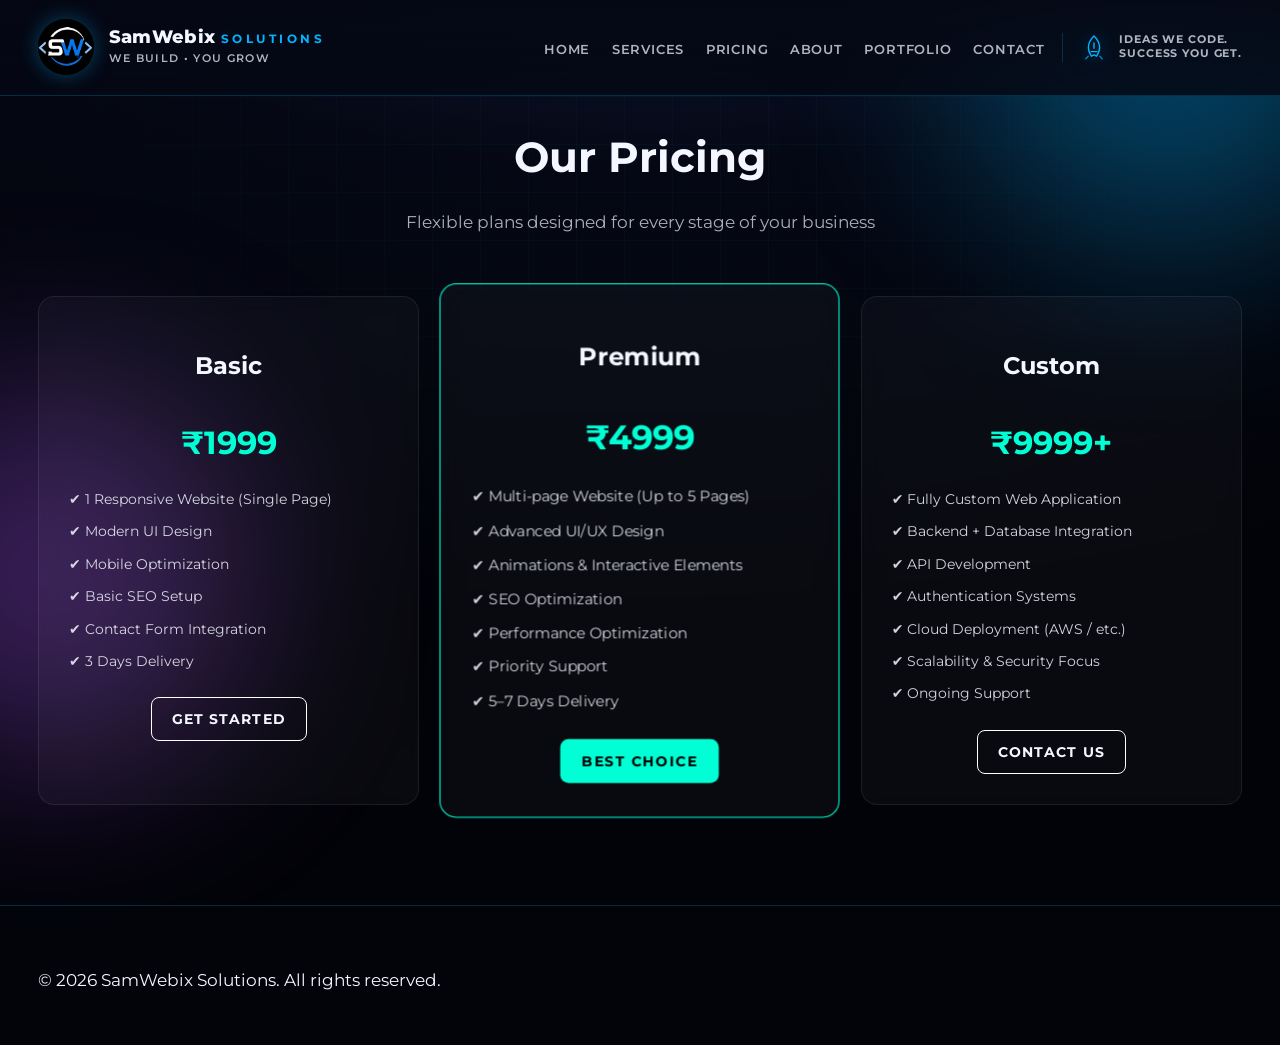
<file: pricing.html>
<!DOCTYPE html>
<html lang="en">
  <head>
    <meta charset="UTF-8" />
    <meta name="viewport" content="width=device-width, initial-scale=1.0" />
    <meta
      name="description"
      content="SamWebix Pricing — Choose the perfect plan for your business."
    />
    <meta name="theme-color" content="#050814" />
    <title>Pricing | SamWebix Solutions</title>

    <!-- Fonts (same as your site) -->
    <link rel="preconnect" href="https://fonts.googleapis.com" />
    <link rel="preconnect" href="https://fonts.gstatic.com" crossorigin />
    <link
      href="https://fonts.googleapis.com/css2?family=Dancing+Script:wght@600;700&family=Montserrat:wght@400;500;600;700;800&display=swap"
      rel="stylesheet"
    />

    <!-- Existing CSS -->
    <link rel="stylesheet" href="assets/css/base.css" />

    <!-- New Pricing CSS -->
    <link rel="stylesheet" href="assets/css/pricing.css" />

    <link rel="icon" href="assets/images/logo.jpeg" type="image/jpeg" />
  </head>

  <body>
    <div class="bg-grid"></div>
    <div class="bg-glow bg-glow--1"></div>
    <div class="bg-glow bg-glow--2"></div>

    <!-- HEADER (copied structure) -->
    <header class="site-header">
      <div class="container header-inner">
       
        <a class="brand" href="index.html">
          <img src="assets/images/logo.jpeg" class="brand__logo" />
          <div class="brand__text">
            <span class="brand__name">SamWebix <span class="brand__accent">SOLUTIONS</span></span>
            <span class="brand__tagline">WE BUILD • YOU GROW</span>
          </div>
        </a> 
       
        <nav class="site-nav">
          <ul class="nav-list">
            <li><a href="index.html">Home</a></li>
            <li><a href="services.html">Services</a></li>
            <li><a href="pricing.html" class="active">Pricing</a></li>
            <li><a href="about.html">About</a></li>
            <li><a href="portfolio.html">Portfolio</a></li>
            <li><a href="contact.html">Contact</a></li>
          </ul>
        </nav>
        <div class="header-rocket" aria-hidden="true">
            <svg class="header-rocket__icon" viewBox="0 0 24 24" fill="none" xmlns="http://www.w3.org/2000/svg">
              <path
                d="M12 2.5s4.8 4.5 4.8 10c0 2-.6 3.8-1.4 5.2l-1.2 2.2-2.2-1.1-2.2 1.1-1.2-2.2c-.8-1.4-1.4-3.2-1.4-5.2 0-5.5 4.8-10 4.8-10z"
                stroke="currentColor"
                stroke-width="1.2"
                stroke-linejoin="round"
              />
              <path d="M12 8.5V13M9.5 16h5" stroke="currentColor" stroke-width="1.2" stroke-linecap="round" />
              <path d="M7 20l-2 2M17 20l2 2" stroke="currentColor" stroke-width="1.2" stroke-linecap="round" opacity="0.7" />
            </svg>
            <p class="header-rocket__text">
              IDEAS WE CODE.<br />SUCCESS YOU GET.
            </p>
          </div>
      </div>
     
    </header>

    <!-- MAIN -->
    <main class="pricing-section">
      <div class="container">
        <div class="section-header">
          <h1>Our Pricing</h1>
          <p>Flexible plans designed for every stage of your business</p>
        </div>

        <div class="pricing-grid">
          
          <!-- BASIC -->
          <div class="pricing-card">
            <h2>Basic</h2>
            <h3>₹1999</h3>
            <ul>
              <li>✔ 1 Responsive Website (Single Page)</li>
              <li>✔ Modern UI Design</li>
              <li>✔ Mobile Optimization</li>
              <li>✔ Basic SEO Setup</li>
              <li>✔ Contact Form Integration</li>
              <li>✔ 3 Days Delivery</li>
            </ul>
            <a href="contact.html" class="btn">Get Started</a>
          </div>

          <!-- PREMIUM -->
          <div class="pricing-card pricing-card--highlight">
            <h2>Premium</h2>
            <h3>₹4999</h3>
            <ul>
              <li>✔ Multi-page Website (Up to 5 Pages)</li>
              <li>✔ Advanced UI/UX Design</li>
              <li>✔ Animations & Interactive Elements</li>
              <li>✔ SEO Optimization</li>
              <li>✔ Performance Optimization</li>
              <li>✔ Priority Support</li>
              <li>✔ 5–7 Days Delivery</li>
            </ul>
            <a href="contact.html" class="btn btn-primary">Best Choice</a>
          </div>

          <!-- CUSTOM -->
          <div class="pricing-card">
            <h2>Custom</h2>
            <h3>₹9999+</h3>
            <ul>
              <li>✔ Fully Custom Web Application</li>
              <li>✔ Backend + Database Integration</li>
              <li>✔ API Development</li>
              <li>✔ Authentication Systems</li>
              <li>✔ Cloud Deployment (AWS / etc.)</li>
              <li>✔ Scalability & Security Focus</li>
              <li>✔ Ongoing Support</li>
            </ul>
            <a href="contact.html" class="btn">Contact Us</a>
          </div>

        </div>
      </div>
    </main>

    <!-- FOOTER -->
    <footer class="site-footer">
      <div class="container">
        <p>© 2026 SamWebix Solutions. All rights reserved.</p>
      </div>
    </footer>
  </body>
</html>
</file>
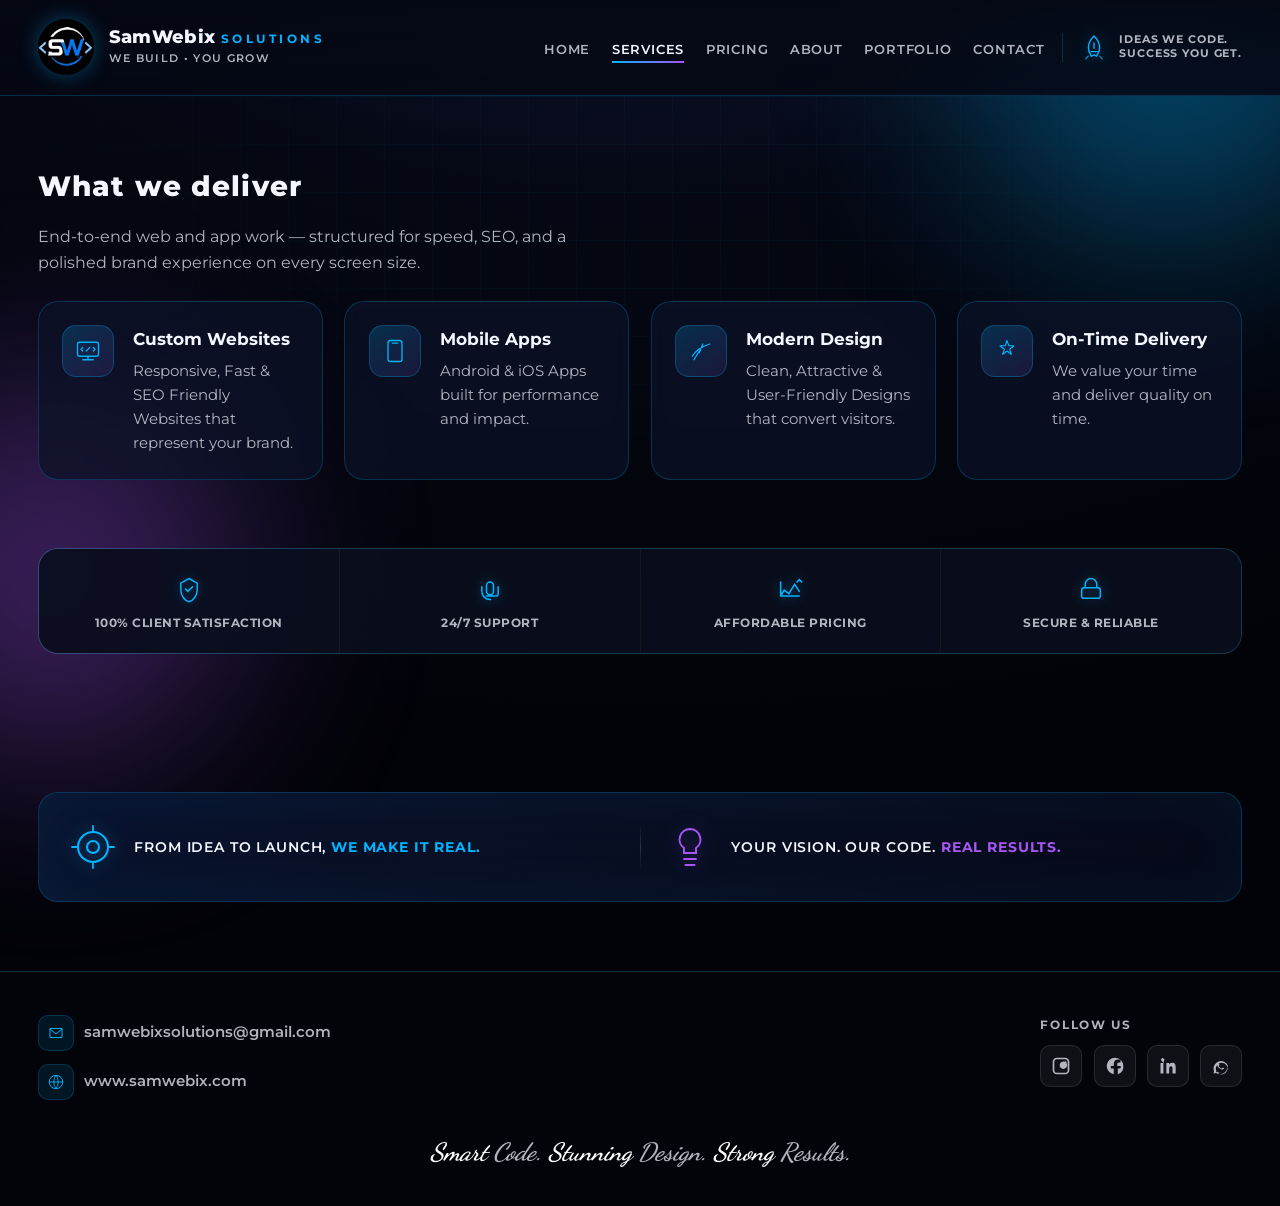
<file: services.html>
<!DOCTYPE html>
<html lang="en">
  <head>
    <meta charset="UTF-8" />
    <meta name="viewport" content="width=device-width, initial-scale=1.0" />
    <meta name="description" content="SamWebix services: custom websites, mobile apps, modern design, on-time delivery." />
    <meta name="theme-color" content="#050814" />
    <title>Services | SamWebix Solutions</title>
    <link rel="preconnect" href="https://fonts.googleapis.com" />
    <link rel="preconnect" href="https://fonts.gstatic.com" crossorigin />
    <link
      href="https://fonts.googleapis.com/css2?family=Dancing+Script:wght@600;700&family=Montserrat:ital,wght@0,400;0,500;0,600;0,700;0,800;1,400&display=swap"
      rel="stylesheet"
    />
    <link rel="stylesheet" href="assets/css/base.css" />
    <link rel="stylesheet" href="assets/css/services.css" />
    <link rel="icon" href="assets/images/logo.jpeg" type="image/jpeg" />
  </head>
  <body>
    <a class="skip-link" href="#main">Skip to content</a>

    <div class="bg-grid" aria-hidden="true"></div>
    <div class="bg-glow bg-glow--1" aria-hidden="true"></div>
    <div class="bg-glow bg-glow--2" aria-hidden="true"></div>

    <header class="site-header">
      <div class="container header-inner">
        <a class="brand" href="index.html" aria-label="SamWebix Solutions home">
          <img class="brand__logo" src="assets/images/logo.jpeg" width="56" height="56" alt="" />
          <div class="brand__text">
            <span class="brand__name">SamWebix <span class="brand__accent">SOLUTIONS</span></span>
            <span class="brand__tagline">WE BUILD • YOU GROW</span>
          </div>
        </a>

        <button type="button" class="nav-toggle" aria-expanded="false" aria-controls="site-nav" aria-label="Open menu">
          <span></span><span></span><span></span>
        </button>

        <nav id="site-nav" class="site-nav" aria-label="Primary">
          <ul class="nav-list">
            <li><a href="index.html">Home</a></li>
            <li><a href="services.html" aria-current="page">Services</a></li>
            <li><a href="pricing.html">Pricing</a></li>
            <li><a href="about.html">About</a></li>
            <li><a href="portfolio.html">Portfolio</a></li>
            <li><a href="contact.html">Contact</a></li>
          </ul>
        </nav>

        <div class="header-rocket" aria-hidden="true">
          <svg class="header-rocket__icon" viewBox="0 0 24 24" fill="none" xmlns="http://www.w3.org/2000/svg">
            <path
              d="M12 2.5s4.8 4.5 4.8 10c0 2-.6 3.8-1.4 5.2l-1.2 2.2-2.2-1.1-2.2 1.1-1.2-2.2c-.8-1.4-1.4-3.2-1.4-5.2 0-5.5 4.8-10 4.8-10z"
              stroke="currentColor"
              stroke-width="1.2"
              stroke-linejoin="round"
            />
            <path d="M12 8.5V13M9.5 16h5" stroke="currentColor" stroke-width="1.2" stroke-linecap="round" />
            <path d="M7 20l-2 2M17 20l2 2" stroke="currentColor" stroke-width="1.2" stroke-linecap="round" opacity="0.7" />
          </svg>
          <p class="header-rocket__text">IDEAS WE CODE.<br />SUCCESS YOU GET.</p>
        </div>
      </div>
    </header>

    <main id="main">
      <section class="section">
        <div class="container">
          <h1 class="section__heading--page">What we deliver</h1>
          <p class="page-intro">
            End-to-end web and app work — structured for speed, SEO, and a polished brand experience on every screen size.
          </p>

          <ul class="service-list">
            <li class="service-card">
              <div class="service-card__icon" aria-hidden="true">
                <svg viewBox="0 0 32 32" fill="none" xmlns="http://www.w3.org/2000/svg">
                  <rect x="4" y="6" width="24" height="16" rx="2" stroke="currentColor" stroke-width="1.5" />
                  <path d="M10 26h12M16 22v4" stroke="currentColor" stroke-width="1.5" stroke-linecap="round" />
                  <path d="M10 12l-2 2 2 2M22 12l2 2-2 2M14 16l4-4" stroke="currentColor" stroke-width="1.4" stroke-linecap="round" />
                </svg>
              </div>
              <div>
                <h2 class="service-card__title">Custom Websites</h2>
                <p class="service-card__text">Responsive, Fast &amp; SEO Friendly Websites that represent your brand.</p>
              </div>
            </li>
            <li class="service-card">
              <div class="service-card__icon" aria-hidden="true">
                <svg viewBox="0 0 32 32" fill="none" xmlns="http://www.w3.org/2000/svg">
                  <rect x="8" y="4" width="16" height="24" rx="3" stroke="currentColor" stroke-width="1.5" />
                  <path d="M13 7h6" stroke="currentColor" stroke-width="1.5" stroke-linecap="round" />
                </svg>
              </div>
              <div>
                <h2 class="service-card__title">Mobile Apps</h2>
                <p class="service-card__text">Android &amp; iOS Apps built for performance and impact.</p>
              </div>
            </li>
            <li class="service-card">
              <div class="service-card__icon" aria-hidden="true">
                <svg viewBox="0 0 32 32" fill="none" xmlns="http://www.w3.org/2000/svg">
                  <path d="M6 22c4-6 8-10 20-14M8 26l6-10M18 8l-4 10" stroke="currentColor" stroke-width="1.5" stroke-linecap="round" />
                </svg>
              </div>
              <div>
                <h2 class="service-card__title">Modern Design</h2>
                <p class="service-card__text">Clean, Attractive &amp; User-Friendly Designs that convert visitors.</p>
              </div>
            </li>
            <li class="service-card">
              <div class="service-card__icon" aria-hidden="true">
                <svg viewBox="0 0 32 32" fill="none" xmlns="http://www.w3.org/2000/svg">
                  <path
                    d="M16 4l2 6h6l-5 4 2 6-5-4-5 4 2-6-5-4h6l2-6z"
                    stroke="currentColor"
                    stroke-width="1.2"
                    stroke-linejoin="round"
                  />
                </svg>
              </div>
              <div>
                <h2 class="service-card__title">On-Time Delivery</h2>
                <p class="service-card__text">We value your time and deliver quality on time.</p>
              </div>
            </li>
          </ul>
        </div>
      </section>

      <section class="section trust" aria-label="Why choose us">
        <div class="container">
          <ul class="trust-bar">
            <li class="trust-item">
              <span class="trust-item__icon" aria-hidden="true">
                <svg viewBox="0 0 24 24" fill="none">
                  <path d="M12 3l7 4v6c0 5-3.5 9-7 10-3.5-1-7-5-7-10V7l7-4z" stroke="currentColor" stroke-width="1.3" />
                  <path d="M9 12l2 2 4-4" stroke="currentColor" stroke-width="1.3" stroke-linecap="round" />
                </svg>
              </span>
              <span class="trust-item__label">100% Client Satisfaction</span>
            </li>
            <li class="trust-item">
              <span class="trust-item__icon" aria-hidden="true">
                <svg viewBox="0 0 24 24" fill="none">
                  <path
                    d="M5 10v4a7 7 0 007 7h.5M9 18h8a2 2 0 002-2v-6M15 9a3 3 0 10-6 0v5a3 3 0 006 0V9z"
                    stroke="currentColor"
                    stroke-width="1.3"
                    stroke-linecap="round"
                  />
                </svg>
              </span>
              <span class="trust-item__label">24/7 Support</span>
            </li>
            <li class="trust-item">
              <span class="trust-item__icon" aria-hidden="true">
                <svg viewBox="0 0 24 24" fill="none">
                  <path d="M4 18V6M4 18h16M4 18l3-5 4 3 5-8 4 6" stroke="currentColor" stroke-width="1.3" stroke-linecap="round" />
                  <path d="M18 6l2-2 2 2" stroke="currentColor" stroke-width="1.3" stroke-linecap="round" />
                </svg>
              </span>
              <span class="trust-item__label">Affordable Pricing</span>
            </li>
            <li class="trust-item">
              <span class="trust-item__icon" aria-hidden="true">
                <svg viewBox="0 0 24 24" fill="none">
                  <path d="M7 11V8a5 5 0 0110 0v3M6 20h12a2 2 0 002-2v-5a2 2 0 00-2-2H6a2 2 0 00-2 2v5a2 2 0 002 2z" stroke="currentColor" stroke-width="1.3" />
                </svg>
              </span>
              <span class="trust-item__label">Secure &amp; Reliable</span>
            </li>
          </ul>
        </div>
      </section>

      <section class="section value-banner">
        <div class="container">
          <div class="value-banner__inner">
            <div class="value-banner__block">
              <span class="value-banner__icon" aria-hidden="true">
                <svg viewBox="0 0 32 32" fill="none">
                  <circle cx="16" cy="16" r="10" stroke="currentColor" stroke-width="1.4" />
                  <circle cx="16" cy="16" r="4" stroke="currentColor" stroke-width="1.4" />
                  <path d="M16 2v4M16 26v4M30 16h-4M6 16H2" stroke="currentColor" stroke-width="1.2" stroke-linecap="round" />
                </svg>
              </span>
              <p class="value-banner__text">FROM IDEA TO LAUNCH, <strong class="text-cyan">WE MAKE IT REAL.</strong></p>
            </div>
            <div class="value-banner__divider" aria-hidden="true"></div>
            <div class="value-banner__block">
              <span class="value-banner__icon value-banner__icon--bulb" aria-hidden="true">
                <svg viewBox="0 0 32 32" fill="none">
                  <path d="M16 4a7 7 0 00-4 12.7V20h8v-3.3A7 7 0 0016 4z" stroke="currentColor" stroke-width="1.3" />
                  <path d="M12 24h8M13 28h6" stroke="currentColor" stroke-width="1.3" stroke-linecap="round" />
                </svg>
              </span>
              <p class="value-banner__text">YOUR VISION. OUR CODE. <strong class="text-purple">REAL RESULTS.</strong></p>
            </div>
          </div>
        </div>
      </section>
    </main>

    <footer class="site-footer">
      <div class="container footer__grid">
        <div class="footer__contact">
          <a
            class="footer__link"
            href="mailto:samwebixsolutions@gmail.com?subject=Website%20inquiry%20%E2%80%93%20SamWebix%20Solutions&amp;body=Hello%20SamWebix%20Solutions%2C%0A%0AI'm%20writing%20via%20your%20website%20and%20would%20like%20to%20discuss%20a%20potential%20project%20(website%2C%20app%2C%20or%20design).%20Please%20reply%20at%20your%20convenience%20with%20next%20steps%20or%20available%20times%20for%20a%20brief%20call.%0A%0AThank%20you%2C"
          >
            <span class="footer__link-icon" aria-hidden="true">
              <svg viewBox="0 0 24 24" fill="none">
                <path d="M4 6h16v12H4V6z" stroke="currentColor" stroke-width="1.3" />
                <path d="M4 7l8 6 8-6" stroke="currentColor" stroke-width="1.3" stroke-linecap="round" />
              </svg>
            </span>
            samwebixsolutions@gmail.com
          </a>
          <a class="footer__link" href="https://www.samwebix.com/" target="_blank" rel="noopener noreferrer">
            <span class="footer__link-icon" aria-hidden="true">
              <svg viewBox="0 0 24 24" fill="none">
                <circle cx="12" cy="12" r="9" stroke="currentColor" stroke-width="1.3" />
                <path d="M3 12h18M12 3a15 15 0 010 18M12 3a15 15 0 000 18" stroke="currentColor" stroke-width="1.2" />
              </svg>
            </span>
            www.samwebix.com
          </a>
        </div>
        <div class="footer__social">
          <span class="footer__social-label">Follow us</span>
          <ul class="social-list">
            <li>
              <a href="https://www.instagram.com/" target="_blank" rel="noopener noreferrer" aria-label="Instagram"
                ><svg viewBox="0 0 24 24" fill="currentColor" aria-hidden="true">
                  <path
                    d="M7 2h10a5 5 0 015 5v10a5 5 0 01-5 5H7a5 5 0 01-5-5V7a5 5 0 015-5zm0 2a3 3 0 00-3 3v10a3 3 0 003 3h10a3 3 0 003-3V7a3 3 0 00-3-3H7zm5 3.5A4.5 4.5 0 1110.5 12 4.5 4.5 0 0112 7.5zM17.5 6.3a1.2 1.2 0 11-1.2 1.2 1.2 1.2 0 011.2-1.2z"
                  /></svg
              ></a>
            </li>
            <li>
              <a href="https://www.facebook.com/" target="_blank" rel="noopener noreferrer" aria-label="Facebook"
                ><svg viewBox="0 0 24 24" fill="currentColor" aria-hidden="true">
                  <path
                    d="M22 12a10 10 0 10-11.5 9.9v-7H7v-3h3.5V9.5c0-3.4 2-5.3 5.1-5.3 1.5 0 3 .3 3 .3v3.3h-1.7c-1.7 0-2.2 1-2.2 2.1V12H19l-.5 3h-3.1v7A10 10 0 0022 12z"
                  /></svg
              ></a>
            </li>
            <li>
              <a href="https://www.linkedin.com/" target="_blank" rel="noopener noreferrer" aria-label="LinkedIn"
                ><svg viewBox="0 0 24 24" fill="currentColor" aria-hidden="true">
                  <path
                    d="M6.5 8.5H3V21h3.5V8.5zM4.8 6.3a2 2 0 112-.1 2 2 0 01.1 2.1zM21 21h-3.6v-5.6c0-1.3 0-3-1.8-3-1.9 0-2.2 1.4-2.2 2.9V21H10V8.5h3.4v1.6h.1c.5-.9 1.6-1.9 3.4-1.9 3.6 0 4.3 2.4 4.3 5.5V21z"
                  /></svg
              ></a>
            </li>
            <li>
              <a href="https://wa.me/919848948945?text=Hello%20SamWebix%20Solutions%2C%0A%0AI'm%20reaching%20out%20from%20your%20website%20and%20would%20like%20to%20discuss%20a%20project.%20Please%20let%20me%20know%20when%20you%20are%20available%20to%20connect.%0A%0AThank%20you." target="_blank" rel="noopener noreferrer" aria-label="WhatsApp"
                ><svg viewBox="0 0 24 24" fill="currentColor" aria-hidden="true">
                  <path
                    d="M20.5 12.2A8.5 8.5 0 003.6 18L3 21l3.1-.6a8.4 8.4 0 004.7 1.4h.4a8.5 8.5 0 008.3-8.6zM12 20.2h-.3a7 7 0 01-3.6-1l-.3-.2-1.8.4.4-1.7-.2-.3a7 7 0 111.8 2.8zm4-5.5c-.2-.1-1.3-.7-1.5-.7s-.3-.1-.5.1-.6.7-.8.9-.3.2-.5.1a6.6 6.6 0 01-2-1.2 7.3 7.3 0 01-1.4-1.7c-.1-.3 0-.4.1-.5l.3-.3.4-.5c.1-.1.1-.3 0-.4l-.7-1.7c-.2-.5-.4-.4-.5-.4h-.4a1 1 0 00-.7.3 2.1 2.1 0 00-.7 1.6 3.7 3.7 0 00.8 2 8.5 8.5 0 003.8 3.4c.5.2.9.3 1.2.4a2.8 2.8 0 001.3 0c.4-.1 1.3-.5 1.5-1s.1-.9 0-1z"
                  /></svg
              ></a>
            </li>
          </ul>
        </div>
      </div>
      <p class="footer__tagline">
        <span class="footer__tagline-script"><span class="text-white">Smart</span> Code.</span>
        <span class="footer__tagline-script"><span class="text-white">Stunning</span> Design.</span>
        <span class="footer__tagline-script"><span class="text-white">Strong</span> Results.</span>
      </p>
    </footer>

    <script src="assets/js/main.js" defer></script>
  </body>
</html>
</file>
<file: assets/css/base.css>
/* Shared: variables, reset, layout shell, header, footer, buttons */

:root {
  --bg-deep: #050814;
  --bg-mid: #0a1024;
  --bg-card: rgba(12, 18, 40, 0.72);
  --border-subtle: rgba(0, 180, 255, 0.22);
  --cyan: #00b4ff;
  --cyan-bright: #1e9fff;
  --cyan-glow: rgba(0, 180, 255, 0.45);
  --purple: #a855f7;
  --purple-glow: rgba(168, 85, 247, 0.4);
  --text: #f4f7ff;
  --text-muted: rgba(244, 247, 255, 0.72);
  --font-sans: "Montserrat", system-ui, -apple-system, sans-serif;
  --font-script: "Dancing Script", cursive;
  --radius-lg: clamp(14px, 2vw, 20px);
  --radius-md: clamp(10px, 1.5vw, 14px);
  --radius-sm: clamp(8px, 1.2vw, 10px);
  --shadow-glow: 0 0 32px var(--cyan-glow);
  --container-max: 70rem;
  --pad-x: clamp(1rem, 4vw, 2.5rem);
  --header-h: clamp(4.25rem, 10vw, 5.5rem);
  --space-section: clamp(2.5rem, 6vw, 4rem);
}

*,
*::before,
*::after {
  box-sizing: border-box;
}

html {
  scroll-behavior: smooth;
  font-size: clamp(15px, 0.25vw + 14px, 18px);
}

@media (prefers-reduced-motion: reduce) {
  html {
    scroll-behavior: auto;
  }
  *,
  *::before,
  *::after {
    animation-duration: 0.01ms !important;
    animation-iteration-count: 1 !important;
    transition-duration: 0.01ms !important;
  }
}

body {
  margin: 0;
  font-family: var(--font-sans);
  font-size: 1rem;
  line-height: 1.6;
  color: var(--text);
  background: radial-gradient(ellipse 120% 80% at 50% -20%, #132046 0%, var(--bg-deep) 45%, #020308 100%);
  min-height: 100vh;
  overflow-x: hidden;
}

img {
  max-width: 100%;
  height: auto;
  display: block;
}

a {
  color: inherit;
  text-decoration: none;
}

ul {
  list-style: none;
  margin: 0;
  padding: 0;
}

.skip-link {
  position: absolute;
  left: -9999px;
  top: 0;
  background: var(--cyan);
  color: #000;
  padding: 0.5rem 1rem;
  z-index: 1000;
}

.skip-link:focus {
  left: 0;
}

.visually-hidden {
  position: absolute;
  width: 1px;
  height: 1px;
  padding: 0;
  margin: -1px;
  overflow: hidden;
  clip: rect(0, 0, 0, 0);
  white-space: nowrap;
  border: 0;
}

.container {
  width: min(var(--container-max), 100% - var(--pad-x));
  margin-inline: auto;
}

.text-cyan {
  color: var(--cyan);
}

.text-purple {
  color: var(--purple);
}

.text-white {
  color: #fff;
}

/* Background atmosphere — scales with viewport */
.bg-grid {
  position: fixed;
  inset: 0;
  pointer-events: none;
  z-index: -2;
  background-image: linear-gradient(rgba(0, 180, 255, 0.04) 1px, transparent 1px),
    linear-gradient(90deg, rgba(0, 180, 255, 0.04) 1px, transparent 1px);
  background-size: clamp(32px, 8vw, 48px) clamp(32px, 8vw, 48px);
  mask-image: radial-gradient(ellipse 70% 60% at 50% 20%, black 20%, transparent 75%);
}

.bg-glow {
  position: fixed;
  border-radius: 50%;
  filter: blur(clamp(60px, 12vw, 100px));
  opacity: 0.35;
  pointer-events: none;
  z-index: -3;
}

.bg-glow--1 {
  width: clamp(200px, 42vw, 420px);
  height: clamp(200px, 42vw, 420px);
  background: var(--cyan);
  top: clamp(-180px, -15vw, -80px);
  right: clamp(-120px, -8vw, -40px);
}

.bg-glow--2 {
  width: clamp(180px, 38vw, 380px);
  height: clamp(180px, 38vw, 380px);
  background: var(--purple);
  bottom: clamp(5%, 12vw, 15%);
  left: clamp(-140px, -12vw, -60px);
}

/* Header */
.site-header {
  position: sticky;
  top: 0;
  z-index: 100;
  background: linear-gradient(180deg, rgba(5, 8, 20, 0.96) 0%, rgba(5, 8, 20, 0.85) 100%);
  backdrop-filter: blur(14px);
  border-bottom: 1px solid var(--border-subtle);
}

.header-inner {
  display: flex;
  align-items: center;
  gap: clamp(0.5rem, 2vw, 1rem);
  min-height: var(--header-h);
  flex-wrap: wrap;
  padding-block: clamp(0.5rem, 1.5vw, 0.75rem);
}

.brand {
  display: flex;
  align-items: center;
  gap: clamp(0.5rem, 1.5vw, 0.85rem);
  margin-right: auto;
}

.brand__logo {
  width: clamp(44px, 10vw, 56px);
  height: auto;
  border-radius: 50%;
  box-shadow: 0 0 20px rgba(0, 180, 255, 0.35);
}

.brand__text {
  display: flex;
  flex-direction: column;
  gap: 0.1rem;
}

.brand__name {
  font-weight: 800;
  font-size: clamp(0.9rem, 2.5vw, 1.05rem);
  letter-spacing: 0.02em;
  line-height: 1.2;
}

.brand__accent {
  font-weight: 700;
  font-size: clamp(0.6rem, 1.8vw, 0.72rem);
  letter-spacing: 0.28em;
  color: var(--cyan);
}

.brand__tagline {
  font-size: clamp(0.55rem, 1.5vw, 0.65rem);
  font-weight: 600;
  letter-spacing: 0.12em;
  color: var(--text-muted);
}

.site-nav {
  display: flex;
}

.nav-list {
  display: flex;
  gap: clamp(0.25rem, 2vw, 1.25rem);
  flex-wrap: wrap;
}

.nav-list a {
  font-size: clamp(0.68rem, 1.8vw, 0.78rem);
  font-weight: 600;
  letter-spacing: 0.06em;
  text-transform: uppercase;
  color: var(--text-muted);
  padding: 0.35rem 0;
  position: relative;
}

.nav-list a::after {
  content: "";
  position: absolute;
  left: 0;
  bottom: 0;
  width: 0;
  height: 2px;
  background: linear-gradient(90deg, var(--cyan), var(--purple));
  transition: width 0.25s ease;
}

.nav-list a:hover,
.nav-list a:focus-visible {
  color: var(--text);
}

.nav-list a:hover::after,
.nav-list a:focus-visible::after,
.nav-list a[aria-current="page"]::after {
  width: 100%;
}

.nav-list a[aria-current="page"] {
  color: var(--text);
}

.header-rocket {
  display: none;
  align-items: center;
  gap: 0.65rem;
  padding-left: 1rem;
  border-left: 1px solid var(--border-subtle);
}

.header-rocket__icon {
  width: clamp(24px, 5vw, 28px);
  height: clamp(24px, 5vw, 28px);
  color: var(--cyan);
  filter: drop-shadow(0 0 8px var(--cyan-glow));
  flex-shrink: 0;
}

.header-rocket__text {
  margin: 0;
  font-size: clamp(0.55rem, 1.4vw, 0.62rem);
  font-weight: 700;
  letter-spacing: 0.08em;
  line-height: 1.35;
  color: var(--text-muted);
  max-width: 9.5rem;
}

.nav-toggle {
  display: none;
  flex-direction: column;
  justify-content: center;
  gap: 5px;
  width: 44px;
  height: 44px;
  min-width: 44px;
  background: transparent;
  border: 1px solid var(--border-subtle);
  border-radius: var(--radius-sm);
  cursor: pointer;
  margin-left: auto;
}

.nav-toggle span {
  display: block;
  height: 2px;
  width: 20px;
  margin-inline: auto;
  background: var(--text);
  transition: transform 0.2s ease, opacity 0.2s ease;
}

.site-header.nav-open .nav-toggle span:nth-child(1) {
  transform: translateY(7px) rotate(45deg);
}

.site-header.nav-open .nav-toggle span:nth-child(2) {
  opacity: 0;
}

.site-header.nav-open .nav-toggle span:nth-child(3) {
  transform: translateY(-7px) rotate(-45deg);
}

/* Wide enough for full nav + rocket: fluid breakpoint */
@media (min-width: 64em) {
  .header-rocket {
    display: flex;
  }
}

/* Collapse to mobile menu when horizontal space is tight */
@media (max-width: 63.99em) {
  .nav-toggle {
    display: flex;
  }

  .site-nav {
    display: none;
    width: 100%;
    order: 10;
    padding: 1rem 0 0.5rem;
    border-top: 1px solid var(--border-subtle);
    margin-top: 0.5rem;
  }

  .site-header.nav-open .site-nav {
    display: block;
  }

  .nav-list {
    flex-direction: column;
    gap: 0.5rem;
  }
}

/* Buttons */
.btn {
  display: inline-flex;
  align-items: center;
  justify-content: center;
  gap: 0.5rem;
  font-family: inherit;
  font-weight: 700;
  font-size: clamp(0.72rem, 1.8vw, 0.8rem);
  letter-spacing: 0.08em;
  text-transform: uppercase;
  padding: clamp(0.7rem, 2vw, 0.85rem) clamp(1.1rem, 3vw, 1.4rem);
  border-radius: var(--radius-sm);
  border: 1px solid transparent;
  cursor: pointer;
  transition: transform 0.2s ease, box-shadow 0.25s ease, background 0.2s ease, border-color 0.2s ease;
}

.btn--primary {
  background: linear-gradient(135deg, var(--cyan-bright), #0066ff);
  color: #fff;
  box-shadow: 0 4px 24px rgba(0, 102, 255, 0.35);
}

.btn--primary:hover,
.btn--primary:focus-visible {
  transform: translateY(-2px);
  box-shadow: var(--shadow-glow), 0 8px 28px rgba(0, 102, 255, 0.45);
}

.btn--ghost {
  background: rgba(255, 255, 255, 0.04);
  border-color: rgba(255, 255, 255, 0.12);
  color: var(--text);
}

.btn--ghost:hover,
.btn--ghost:focus-visible {
  border-color: var(--cyan);
  background: rgba(0, 180, 255, 0.08);
}

.btn--pill {
  border-radius: 999px;
  padding-inline: clamp(1.25rem, 4vw, 1.75rem);
}

.btn--glow:focus-visible {
  outline: 2px solid var(--cyan);
  outline-offset: 3px;
}

.btn__arrow {
  width: 1.1em;
  height: 1.1em;
}

/* Default vertical rhythm for inner pages */
.section {
  padding: var(--space-section) 0;
}

/* Footer */
.site-footer {
  padding: clamp(1.75rem, 5vw, 2.5rem) 0 clamp(1.5rem, 4vw, 2rem);
  border-top: 1px solid var(--border-subtle);
  background: rgba(3, 5, 12, 0.9);
}

.footer__grid {
  display: flex;
  flex-wrap: wrap;
  justify-content: space-between;
  align-items: flex-start;
  gap: clamp(1.25rem, 4vw, 2rem);
}

.footer__contact {
  display: flex;
  flex-direction: column;
  gap: 0.75rem;
}

.footer__link {
  display: inline-flex;
  align-items: center;
  gap: 0.6rem;
  font-size: clamp(0.82rem, 2vw, 0.9rem);
  font-weight: 600;
  color: var(--text-muted);
  transition: color 0.2s ease;
  word-break: break-word;
}

.footer__link:hover,
.footer__link:focus-visible {
  color: var(--cyan);
}

.footer__link-icon {
  width: 36px;
  height: 36px;
  flex-shrink: 0;
  display: flex;
  align-items: center;
  justify-content: center;
  border-radius: var(--radius-sm);
  background: rgba(0, 180, 255, 0.1);
  border: 1px solid rgba(0, 180, 255, 0.2);
  color: var(--cyan);
}

.footer__link-icon svg {
  width: 18px;
  height: 18px;
}

.footer__social-label {
  display: block;
  font-size: 0.7rem;
  font-weight: 700;
  letter-spacing: 0.14em;
  text-transform: uppercase;
  color: var(--text-muted);
  margin-bottom: 0.65rem;
}

.social-list {
  display: flex;
  gap: 0.65rem;
  flex-wrap: wrap;
}

.social-list a {
  width: 42px;
  height: 42px;
  display: flex;
  align-items: center;
  justify-content: center;
  border-radius: var(--radius-sm);
  background: rgba(255, 255, 255, 0.05);
  border: 1px solid rgba(255, 255, 255, 0.1);
  color: var(--text-muted);
  transition: color 0.2s ease, border-color 0.2s ease, box-shadow 0.2s ease, transform 0.2s ease;
}

.social-list a:hover,
.social-list a:focus-visible {
  color: var(--cyan);
  border-color: rgba(0, 180, 255, 0.4);
  box-shadow: 0 0 16px rgba(0, 180, 255, 0.2);
  transform: translateY(-2px);
}

.social-list svg {
  width: 20px;
  height: 20px;
}

.footer__tagline {
  margin: clamp(1.25rem, 4vw, 2rem) 0 0;
  text-align: center;
  font-size: clamp(1rem, 3.5vw, 1.45rem);
  font-style: italic;
  font-family: var(--font-script);
  font-weight: 700;
  color: var(--text-muted);
  line-height: 1.5;
}

.footer__tagline-script {
  display: inline;
}

.footer__tagline-script:not(:last-child)::after {
  content: " ";
}
</file>
<file: assets/css/home.css>
/* Home page: hero + device mockups — fluid grid, scales with viewport */

.hero {
  padding: clamp(1.75rem, 5vw, 3rem) 0 clamp(2rem, 6vw, 3.5rem);
  position: relative;
}

.hero__grid {
  display: grid;
  grid-template-columns: repeat(auto-fit, minmax(min(100%, 17.5rem), 1fr));
  gap: clamp(1.5rem, 4vw, 3rem);
  align-items: center;
}

.hero__copy {
  min-width: 0;
  container-type: inline-size;
  container-name: hero-copy;
}

.hero__title {
  margin: 0 0 1.25rem;
  font-size: clamp(1.65rem, 5vw + 0.5rem, 2.85rem);
  font-weight: 800;
  line-height: 1.12;
  letter-spacing: 0.02em;
}

.hero__ribbon-wrap {
  position: relative;
  display: inline-block;
  margin-bottom: 1.25rem;
  max-width: 100%;
}

.hero__ribbon {
  position: absolute;
  inset: -0.25rem clamp(-0.5rem, -1vw, -0.75rem) -0.35rem clamp(-0.5rem, -1vw, -0.75rem);
  background: linear-gradient(95deg, #0095ff 0%, #00c6ff 50%, #0080ff 100%);
  border-radius: 6px;
  transform: rotate(-1.2deg) skewX(-4deg);
  box-shadow: 0 0 28px rgba(0, 180, 255, 0.45);
  opacity: 0.95;
}

.hero__script {
  position: relative;
  margin: 0;
  padding: 0.35rem clamp(0.75rem, 3vw, 1.25rem) 0.5rem;
  font-family: var(--font-script);
  font-size: clamp(1.2rem, 4vw + 0.25rem, 1.85rem);
  font-weight: 700;
  color: #fff;
  text-shadow: 0 2px 12px rgba(0, 0, 0, 0.35);
}

.hero__lead {
  margin: 0 0 1.5rem;
  color: var(--text-muted);
  max-width: 42ch;
  font-size: clamp(0.88rem, 2vw, 0.95rem);
}

.hero__actions {
  display: flex;
  flex-wrap: wrap;
  gap: 0.75rem;
}

.hero__devices {
  position: relative;
  min-height: clamp(16rem, 45vw, 24rem);
  display: flex;
  align-items: flex-end;
  justify-content: center;
}

.constellation {
  position: absolute;
  inset: 5% 5% 15%;
  background: radial-gradient(circle at 20% 30%, rgba(0, 180, 255, 0.15) 0%, transparent 40%),
    radial-gradient(circle at 80% 60%, rgba(168, 85, 247, 0.12) 0%, transparent 35%);
  pointer-events: none;
}

.constellation::before,
.constellation::after {
  content: "";
  position: absolute;
  inset: 0;
  background-image: url("data:image/svg+xml,%3Csvg xmlns='http://www.w3.org/2000/svg' width='200' height='200'%3E%3Cpath d='M20 40 L80 20 L140 60 L180 30' stroke='%2300b4ff' stroke-opacity='0.25' fill='none' stroke-width='0.8'/%3E%3Cpath d='M10 120 L90 100 L160 140' stroke='%23a855f7' stroke-opacity='0.2' fill='none' stroke-width='0.8'/%3E%3C/svg%3E");
  opacity: 0.6;
}

.device-laptop {
  position: relative;
  width: min(100%, clamp(280px, 85vw, 440px));
  z-index: 2;
  transform: perspective(900px) rotateY(-6deg) rotateX(4deg);
  filter: drop-shadow(0 clamp(12px, 3vw, 24px) clamp(24px, 5vw, 48px) rgba(0, 0, 0, 0.5));
}

.device-laptop__lid {
  background: linear-gradient(145deg, #1a1f2e, #0d1118);
  border-radius: 14px 14px 0 0;
  padding: clamp(6px, 1.5vw, 10px) clamp(6px, 1.5vw, 10px) 0;
  border: 1px solid rgba(255, 255, 255, 0.1);
  border-bottom: none;
}

.device-laptop__screen {
  border-radius: 8px 8px 0 0;
  overflow: hidden;
  aspect-ratio: 16 / 10;
  background: linear-gradient(180deg, #0c1228 0%, #070b18 100%);
}

.device-laptop__base {
  height: clamp(10px, 2vw, 14px);
  background: linear-gradient(180deg, #252a38, #12151c);
  border-radius: 0 0 10px 10px;
  border: 1px solid rgba(255, 255, 255, 0.08);
  position: relative;
}

.device-laptop__base::after {
  content: "";
  position: absolute;
  left: 50%;
  transform: translateX(-50%);
  bottom: 2px;
  width: 18%;
  height: 3px;
  background: rgba(255, 255, 255, 0.15);
  border-radius: 2px;
}

.mock-site {
  height: 100%;
  display: flex;
  flex-direction: column;
  font-size: clamp(0.45rem, 1.2vw, 0.55rem);
}

.mock-site__nav {
  display: flex;
  gap: clamp(0.25rem, 1vw, 0.45rem);
  padding: 0.5rem clamp(0.45rem, 1.5vw, 0.65rem);
  background: rgba(0, 0, 0, 0.35);
  border-bottom: 1px solid rgba(0, 180, 255, 0.2);
  color: var(--text-muted);
  text-transform: uppercase;
  letter-spacing: 0.04em;
  flex-wrap: wrap;
}

.mock-site__nav span:first-child {
  color: var(--cyan);
}

.mock-site__body {
  padding: clamp(0.45rem, 1.5vw, 0.65rem) clamp(0.55rem, 2vw, 0.85rem);
  flex: 1;
  display: flex;
  flex-direction: column;
  gap: 0.35rem;
}

.mock-site__h {
  margin: 0;
  font-size: clamp(0.55rem, 1.5vw, 0.68rem);
  font-weight: 800;
  line-height: 1.25;
  color: #fff;
}

.mock-site__p {
  margin: 0;
  color: var(--text-muted);
  line-height: 1.4;
  font-size: clamp(0.42rem, 1.2vw, 0.52rem);
}

.mock-site__cta {
  align-self: flex-start;
  margin-top: 0.25rem;
  padding: 0.28rem 0.65rem;
  border-radius: 4px;
  background: linear-gradient(135deg, var(--cyan-bright), #0066ff);
  font-weight: 700;
  font-size: clamp(0.42rem, 1.1vw, 0.5rem);
  letter-spacing: 0.06em;
  text-transform: uppercase;
}

.device-phone {
  position: absolute;
  right: clamp(0%, 2vw, 4%);
  bottom: 0;
  width: clamp(5.5rem, 22vw, 8.125rem);
  z-index: 3;
  transform: translateY(-8%) rotate(6deg);
  filter: drop-shadow(0 clamp(10px, 3vw, 20px) clamp(18px, 4vw, 40px) rgba(0, 0, 0, 0.55));
}

.device-phone__frame {
  background: linear-gradient(160deg, #2a3042, #12151f);
  border-radius: clamp(20px, 4vw, 28px);
  padding: clamp(8px, 1.5vw, 10px) clamp(6px, 1.2vw, 8px) clamp(10px, 2vw, 12px);
  border: 2px solid rgba(255, 255, 255, 0.12);
  position: relative;
}

.device-phone__notch {
  position: absolute;
  top: 6px;
  left: 50%;
  transform: translateX(-50%);
  width: min(48px, 40%);
  height: 5px;
  background: #000;
  border-radius: 3px;
  opacity: 0.7;
}

.device-phone__screen {
  border-radius: 20px;
  background: linear-gradient(180deg, #0a1020 0%, #060912 100%);
  padding: clamp(1rem, 3vw, 1.35rem) clamp(0.5rem, 1.5vw, 0.65rem) 0.75rem;
  min-height: clamp(200px, 42vw, 240px);
  display: flex;
  flex-direction: column;
  align-items: center;
  text-align: center;
  border: 1px solid rgba(0, 180, 255, 0.15);
}

.device-phone__headline {
  margin: 0 0 0.65rem;
  font-size: clamp(0.52rem, 1.4vw, 0.62rem);
  font-weight: 700;
  line-height: 1.35;
  color: #fff;
}

.device-phone__btn {
  display: inline-block;
  padding: 0.35rem 0.55rem;
  border-radius: 999px;
  background: linear-gradient(135deg, var(--cyan-bright), #0066ff);
  font-size: clamp(0.4rem, 1.1vw, 0.48rem);
  font-weight: 700;
  letter-spacing: 0.04em;
  text-transform: uppercase;
  margin-bottom: 0.75rem;
}

.device-phone__icons {
  display: flex;
  gap: 0.35rem;
  margin-top: auto;
  flex-wrap: wrap;
  justify-content: center;
}

.mini-svc {
  display: flex;
  flex-direction: column;
  align-items: center;
  gap: 0.15rem;
  font-size: clamp(0.38rem, 1vw, 0.45rem);
  color: var(--text-muted);
}

.mini-svc__ic {
  width: clamp(24px, 6vw, 28px);
  height: clamp(24px, 6vw, 28px);
  display: flex;
  align-items: center;
  justify-content: center;
  border-radius: 8px;
  background: rgba(0, 180, 255, 0.1);
  border: 1px solid rgba(0, 180, 255, 0.25);
}

.mini-svc__ic--svg svg {
  width: 14px;
  height: 14px;
  max-width: 75%;
  max-height: 75%;
  color: var(--cyan);
}

/* Flatten 3D tilt when narrow or coarse pointer (touch) */
@media (max-width: 48em), (pointer: coarse) {
  .device-laptop {
    transform: none;
    margin-inline: auto;
  }
}

/* Stack hero CTAs when the copy column is narrow (works on any screen size) */
@container hero-copy (max-width: 26rem) {
  .hero__actions {
    flex-direction: column;
  }

  .hero__actions .btn {
    width: 100%;
  }
}

.pricing-preview {
  padding: 80px 0;
  text-align: center;
}

.pricing-grid {
  display: grid;
  grid-template-columns: repeat(auto-fit, minmax(250px, 1fr));
  gap: 24px;
  margin-top: 40px;
}

.pricing-card {
  padding: 24px;
  border-radius: 12px;
  border: 1px solid rgba(255,255,255,0.08);
  background: rgba(255,255,255,0.02);
}

.pricing-card h4 {
  margin: 10px 0;
  color: #00ffd5;
}
</file>
<file: assets/css/about.css>
/* About page */

.section__heading {
  margin: 0 0 1rem;
  font-size: clamp(1.25rem, 4vw, 1.5rem);
  font-weight: 800;
  letter-spacing: 0.04em;
}

.about__grid {
  display: grid;
  gap: clamp(1.5rem, 4vw, 2rem);
  grid-template-columns: repeat(auto-fit, minmax(min(100%, 18rem), 1fr));
  align-items: start;
}

.about__p {
  margin: 0 0 1rem;
  color: var(--text-muted);
  font-size: clamp(0.88rem, 2vw, 0.95rem);
}

.about__panel {
  padding: clamp(1.15rem, 3vw, 1.5rem);
  border-radius: var(--radius-lg);
  border: 1px solid var(--border-subtle);
  background: var(--bg-card);
}

.about__panel-title {
  margin: 0 0 0.75rem;
  font-size: clamp(0.92rem, 2.2vw, 1rem);
  color: var(--cyan);
}

.about__list {
  margin: 0;
  padding-left: 1.1rem;
  list-style: disc;
  color: var(--text-muted);
  font-size: clamp(0.85rem, 2vw, 0.92rem);
}

.about__list li {
  margin-bottom: 0.4rem;
}
</file>
<file: assets/css/contact.css>
/* Contact page */

.cta {
  padding-bottom: clamp(2.5rem, 7vw, 4rem);
}

.cta__grid {
  display: grid;
  grid-template-columns: repeat(auto-fit, minmax(min(100%, 17rem), 1fr));
  gap: clamp(1.25rem, 4vw, 2rem);
  align-items: center;
}

.cta__title {
  margin: 0 0 1.25rem;
  font-size: clamp(1.2rem, 4vw + 0.25rem, 1.85rem);
  font-weight: 800;
  letter-spacing: 0.03em;
  line-height: 1.25;
}

.cta__row {
  display: flex;
  flex-wrap: wrap;
  gap: 1rem;
  align-items: center;
}

.cta__phone-card {
  padding: clamp(1.15rem, 3vw, 1.5rem) clamp(1rem, 3vw, 1.35rem);
  border-radius: var(--radius-lg);
  background: rgba(0, 0, 0, 0.45);
  border: 1px solid rgba(0, 180, 255, 0.35);
  box-shadow: 0 0 32px rgba(0, 180, 255, 0.15), inset 0 0 40px rgba(0, 180, 255, 0.05);
  text-align: center;
  max-width: 100%;
}

.cta__phone-label {
  margin: 0 0 0.35rem;
  font-size: 0.75rem;
  font-weight: 700;
  letter-spacing: 0.12em;
  text-transform: uppercase;
  color: var(--text-muted);
}

.cta__phone-number {
  display: block;
  font-size: clamp(1.25rem, 5vw, 1.65rem);
  font-weight: 800;
  letter-spacing: 0.04em;
  color: #fff;
  text-shadow: 0 0 20px var(--cyan-glow);
  margin-bottom: 1rem;
  word-break: break-all;
}

.cta__phone-number:hover,
.cta__phone-number:focus-visible {
  color: var(--cyan);
}

.cta__phone-actions {
  display: flex;
  gap: 0.5rem;
  justify-content: center;
  flex-wrap: wrap;
}

.link-chip {
  font-size: 0.72rem;
  font-weight: 700;
  letter-spacing: 0.06em;
  text-transform: uppercase;
  padding: 0.5rem 0.9rem;
  border-radius: 999px;
  border: 1px solid rgba(0, 180, 255, 0.35);
  background: rgba(0, 180, 255, 0.1);
  transition: background 0.2s ease, box-shadow 0.2s ease;
}

.link-chip:hover,
.link-chip:focus-visible {
  background: rgba(0, 180, 255, 0.2);
  box-shadow: 0 0 16px rgba(0, 180, 255, 0.25);
}

.link-chip--wa {
  border-color: rgba(37, 211, 102, 0.45);
  background: rgba(37, 211, 102, 0.12);
}

.link-chip--wa:hover,
.link-chip--wa:focus-visible {
  background: rgba(37, 211, 102, 0.22);
  box-shadow: 0 0 16px rgba(37, 211, 102, 0.25);
}
</file>
<file: assets/css/portfolio.css>
/* Portfolio page */

.section__heading {
  margin: 0 0 1rem;
  font-size: clamp(1.25rem, 4vw, 1.5rem);
  font-weight: 800;
  letter-spacing: 0.04em;
}

.portfolio__intro {
  margin: 0 0 clamp(1rem, 3vw, 1.5rem);
  color: var(--text-muted);
  max-width: 52ch;
  font-size: clamp(0.88rem, 2vw, 0.95rem);
}

.portfolio__grid {
  display: grid;
  gap: clamp(0.85rem, 2.5vw, 1.25rem);
  grid-template-columns: repeat(auto-fit, minmax(min(100%, 15rem), 1fr));
}

.portfolio-card {
  position: relative;
  padding: clamp(1.15rem, 3vw, 1.5rem);
  border-radius: var(--radius-lg);
  border: 1px solid var(--border-subtle);
  background: linear-gradient(160deg, rgba(20, 30, 60, 0.5), rgba(8, 12, 28, 0.8));
  overflow: hidden;
  min-height: clamp(120px, 25vw, 140px);
  transition: transform 0.25s ease, border-color 0.25s ease;
}

.portfolio-card:hover {
  transform: translateY(-3px);
  border-color: rgba(168, 85, 247, 0.4);
}

.portfolio-card__shine {
  position: absolute;
  inset: -50%;
  background: conic-gradient(from 120deg, transparent, rgba(0, 180, 255, 0.08), transparent 40%);
  animation: portfolio-spin 12s linear infinite;
  pointer-events: none;
}

@keyframes portfolio-spin {
  to {
    transform: rotate(360deg);
  }
}

.portfolio-card__title {
  position: relative;
  margin: 0 0 0.35rem;
  font-size: clamp(0.92rem, 2.2vw, 1rem);
  font-weight: 700;
}

.portfolio-card__meta {
  position: relative;
  margin: 0;
  font-size: clamp(0.75rem, 1.8vw, 0.8rem);
  color: var(--text-muted);
}
</file>
<file: assets/css/pricing.css>
.pricing-section {
    padding: 100px 0;
    text-align: center;
  }
  
  .section-header h1 {
    font-size: 42px;
    margin-bottom: 10px;
  }
  
  .section-header p {
    opacity: 0.7;
    margin-bottom: 60px;
  }
  
  .pricing-grid {
    display: grid;
    grid-template-columns: repeat(auto-fit, minmax(260px, 1fr));
    gap: 30px;
  }
  
  .pricing-card {
    background: rgba(255, 255, 255, 0.03);
    border: 1px solid rgba(255, 255, 255, 0.08);
    padding: 30px;
    border-radius: 16px;
    transition: 0.3s ease;
    backdrop-filter: blur(10px);
  }
  
  .pricing-card:hover {
    transform: translateY(-8px);
    border-color: rgba(255, 255, 255, 0.2);
  }
  
  .pricing-card h2 {
    font-size: 24px;
    margin-bottom: 10px;
  }
  
  .pricing-card h3 {
    font-size: 32px;
    margin-bottom: 20px;
    color: #00ffd5;
  }
  
  .pricing-card ul {
    list-style: none;
    padding: 0;
    margin-bottom: 25px;
    text-align: left;
  }
  
  .pricing-card ul li {
    margin: 10px 0;
    font-size: 14px;
    opacity: 0.85;
  }
  
  /* Highlighted (Premium) */
  .pricing-card--highlight {
    border: 1px solid #00ffd5;
    transform: scale(1.05);
  }
  
  /* Buttons (reuse feel from site) */
  .btn {
    display: inline-block;
    padding: 10px 20px;
    border-radius: 8px;
    border: 1px solid white;
    text-decoration: none;
    transition: 0.3s;
  }
  
  .btn:hover {
    background: white;
    color: black;
  }
  
  .btn-primary {
    background: #00ffd5;
    color: black;
    border: none;
  }
  
  .btn-primary:hover {
    opacity: 0.8;
  }

  /* Reduce top spacing ONLY for pricing page */
.pricing-section {
    padding-top: 0px; /* reduce from ~100px to 40px */
  }
</file>
<file: assets/css/services.css>
/* Services page: cards, trust bar, value banner — auto-fit grids */

.service-list {
  display: grid;
  gap: clamp(0.85rem, 2vw, 1.25rem);
  grid-template-columns: repeat(auto-fit, minmax(min(100%, 16rem), 1fr));
}

.service-card {
  display: flex;
  gap: clamp(0.85rem, 2vw, 1.1rem);
  padding: clamp(1rem, 2.5vw, 1.35rem);
  background: var(--bg-card);
  border: 1px solid var(--border-subtle);
  border-radius: var(--radius-lg);
  backdrop-filter: blur(10px);
  transition: transform 0.25s ease, border-color 0.25s ease, box-shadow 0.25s ease;
}

.service-card:hover {
  transform: translateY(-4px);
  border-color: rgba(0, 180, 255, 0.45);
  box-shadow: 0 12px 40px rgba(0, 0, 0, 0.35), 0 0 24px rgba(0, 180, 255, 0.12);
}

.service-card__icon {
  flex-shrink: 0;
  width: clamp(44px, 10vw, 52px);
  height: clamp(44px, 10vw, 52px);
  display: flex;
  align-items: center;
  justify-content: center;
  border-radius: var(--radius-md);
  background: linear-gradient(145deg, rgba(0, 180, 255, 0.2), rgba(168, 85, 247, 0.12));
  color: var(--cyan);
  border: 1px solid rgba(0, 180, 255, 0.25);
}

.service-card__icon svg {
  width: clamp(22px, 5vw, 28px);
  height: clamp(22px, 5vw, 28px);
}

.service-card__title {
  margin: 0 0 0.35rem;
  font-size: clamp(0.92rem, 2.2vw, 1rem);
  font-weight: 700;
}

.service-card__text {
  margin: 0;
  font-size: clamp(0.82rem, 2vw, 0.88rem);
  color: var(--text-muted);
}

.trust {
  padding-top: 0;
}

.trust-bar {
  display: grid;
  gap: 1px;
  padding: 0;
  border: 1px solid var(--border-subtle);
  border-radius: var(--radius-lg);
  overflow: hidden;
  background: rgba(255, 255, 255, 0.08);
  grid-template-columns: repeat(auto-fit, minmax(min(100%, 11rem), 1fr));
}

.trust-item {
  display: flex;
  flex-direction: column;
  align-items: center;
  text-align: center;
  gap: 0.5rem;
  padding: clamp(0.75rem, 2vw, 1.25rem) clamp(0.5rem, 2vw, 0.75rem);
  background: rgba(8, 12, 28, 0.92);
}

.trust-item__icon {
  color: var(--cyan);
  width: clamp(32px, 7vw, 36px);
  height: clamp(32px, 7vw, 36px);
  display: flex;
  align-items: center;
  justify-content: center;
  filter: drop-shadow(0 0 6px var(--cyan-glow));
}

.trust-item__icon svg {
  width: clamp(24px, 5vw, 28px);
  height: clamp(24px, 5vw, 28px);
}

.trust-item__label {
  font-size: clamp(0.65rem, 1.8vw, 0.72rem);
  font-weight: 700;
  letter-spacing: 0.04em;
  text-transform: uppercase;
  line-height: 1.3;
  color: var(--text-muted);
}

.value-banner__inner {
  display: flex;
  flex-wrap: wrap;
  align-items: stretch;
  gap: clamp(1rem, 3vw, 1.5rem);
  padding: clamp(1.1rem, 3vw, 1.75rem);
  border: 1px solid var(--border-subtle);
  border-radius: var(--radius-lg);
  background: linear-gradient(135deg, rgba(10, 20, 48, 0.95), rgba(6, 10, 24, 0.98));
  box-shadow: inset 0 0 60px rgba(0, 180, 255, 0.06);
}

.value-banner__block {
  flex: 1 1 min(100%, 16rem);
  display: flex;
  align-items: center;
  gap: clamp(0.65rem, 2vw, 1rem);
}

.value-banner__icon {
  flex-shrink: 0;
  width: clamp(40px, 8vw, 48px);
  height: clamp(40px, 8vw, 48px);
  color: var(--cyan);
  filter: drop-shadow(0 0 10px var(--cyan-glow));
}

.value-banner__icon--bulb {
  color: var(--purple);
  filter: drop-shadow(0 0 10px var(--purple-glow));
}

.value-banner__text {
  margin: 0;
  font-size: clamp(0.72rem, 2vw, 0.82rem);
  font-weight: 600;
  letter-spacing: 0.06em;
  line-height: 1.45;
  text-transform: uppercase;
}

.value-banner__divider {
  width: 1px;
  flex: 0 0 auto;
  align-self: stretch;
  min-height: 1.5rem;
  background: linear-gradient(180deg, transparent, rgba(255, 255, 255, 0.15), transparent);
}

@media (max-width: 40em) {
  .value-banner__divider {
    width: 100%;
    height: 1px;
    min-height: 0;
  }
}

.page-intro {
  margin: 0 0 clamp(1rem, 3vw, 1.5rem);
  color: var(--text-muted);
  max-width: 52ch;
  font-size: clamp(0.88rem, 2vw, 0.95rem);
}

.section__heading--page {
  margin: 0 0 clamp(0.5rem, 2vw, 0.75rem);
  font-size: clamp(1.25rem, 4vw, 1.65rem);
  font-weight: 800;
  letter-spacing: 0.04em;
}
</file>
